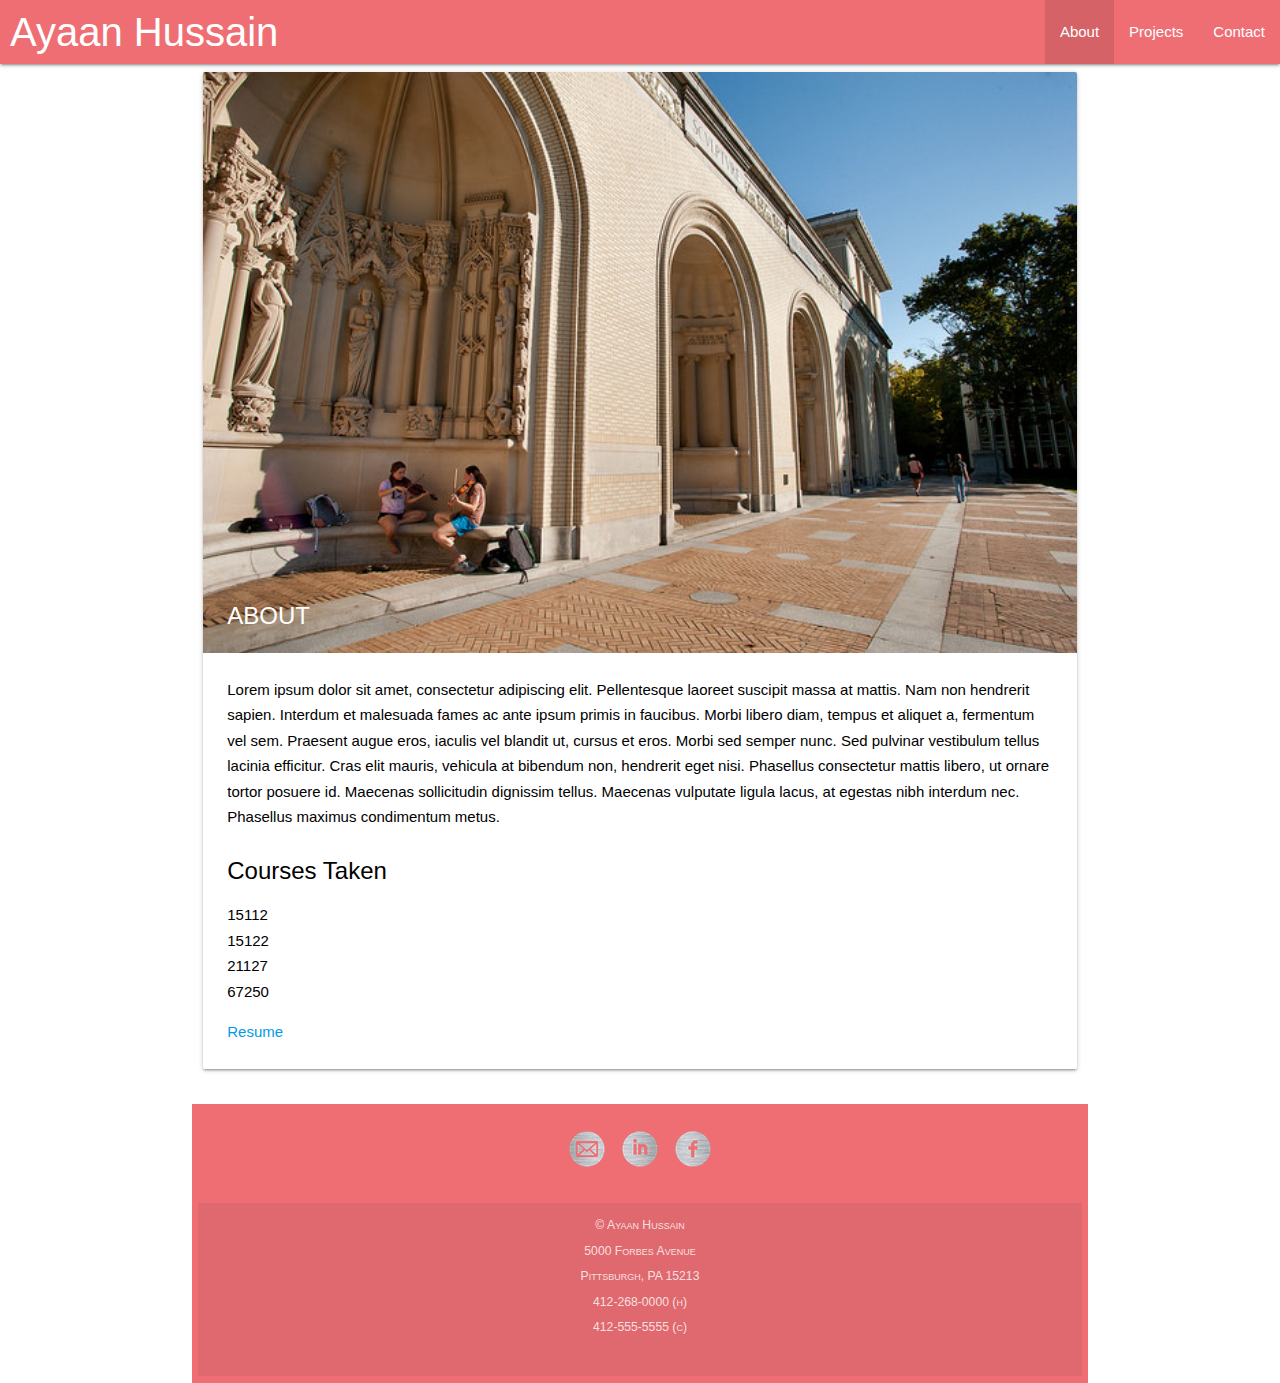
<file: ayaanh-labUpload/index.html>
<!DOCTYPE html>
<html lang="en">

<head>
    <script type="text/javascript" src="js/scripts.js"></script>
    <script type="text/javascript" src="js/jquery-3.3.1.min.js"></script>
    <link rel="stylesheet" media="all" type="text/css" href="css/style.css" />
    <link rel="stylesheet" media="screen and (max-width: 480px)" href="css/stylesmobile.css"/>
    <meta charset="utf-8"/>
    <meta name="author" content="Ayaan Hussain">
    <meta name="keywords" content="CMU, Information Systems 2022">
    <meta name="description" content="Ayaans lab test site">
    
    <link rel="stylesheet" href="https://cdnjs.cloudflare.com/ajax/libs/materialize/1.0.0/css/materialize.min.css">
    <script src="https://cdnjs.cloudflare.com/ajax/libs/materialize/1.0.0/js/materialize.min.js"></script>
    <link href="https://fonts.googleapis.com/icon?family=Material+Icons" rel="stylesheet">
    
    <title>Ayaan Hussain</title>

</head>

<body>
    
<nav>
    <div class="nav-wrapper">
        <a href="index.html" class="brand-logo">Ayaan Hussain</a>
        <ul id="nav-mobile" class="right hide-on-med-and-down">
            <li class="active"><a href="index.html">About</a></li>
            <li><a href="projects.html">Projects</a></li>
            <li><a href="contact.html">Contact</a></li>
        </ul>
    </div>
</nav>


<div class="container">

    

   <!--<div id="content">
        <img src="images/cmu.jpg" alt="CMU Campus" class="responsive"/>

        <h3>About</h3>
        <img src="images/photo.png" alt="Photo" />
            <p>Lorem ipsum dolor sit amet, consectetur adipiscing elit. Pellentesque laoreet suscipit massa at mattis. Nam non hendrerit sapien. Interdum et malesuada fames ac ante ipsum primis in faucibus. Morbi libero diam, tempus et aliquet a, fermentum vel sem. Praesent augue eros, iaculis vel blandit ut, cursus et eros. Morbi sed semper nunc. Sed pulvinar vestibulum tellus lacinia efficitur. Cras elit mauris, vehicula at bibendum non, hendrerit eget nisi. Phasellus consectetur mattis libero, ut ornare tortor posuere id. Maecenas sollicitudin dignissim tellus. Maecenas vulputate ligula lacus, at egestas nibh interdum nec. Phasellus maximus condimentum metus.</p>
            <h4>Course Taken</h4>
            <ul>
                <li>15112</li>
                <li>15122</li>
                <li>21127</li>
                <li>67250</li>
            </ul>
            <a href="resume.pdf" target="_blank"><strong>Resume</strong></a>
    </div> --> 
    <div class="row">
        <div class="col s12 m12">
            <div class="card">
                <div class="card-image">
                    <img src="images/cmu.jpg" alt="CMU Campus">
                    <span class="card-title">ABOUT</span>
                </div>
                <div class="card-content">
                    <p>Lorem ipsum dolor sit amet, consectetur adipiscing elit. Pellentesque laoreet suscipit massa at mattis. Nam non hendrerit sapien. Interdum et malesuada fames ac ante ipsum primis in faucibus. Morbi libero diam, tempus et aliquet a, fermentum vel sem. Praesent augue eros, iaculis vel blandit ut, cursus et eros. Morbi sed semper nunc. Sed pulvinar vestibulum tellus lacinia efficitur. Cras elit mauris, vehicula at bibendum non, hendrerit eget nisi. Phasellus consectetur mattis libero, ut ornare tortor posuere id. Maecenas sollicitudin dignissim tellus. Maecenas vulputate ligula lacus, at egestas nibh interdum nec. Phasellus maximus condimentum metus.</p><br/>
                    <span class="card-title">Courses Taken</span>
                    <ul>
                        <li>15112</li>
                        <li>15122</li>
                        <li>21127</li>
                        <li>67250</li>
                    </ul>
                    <a href="resume.pdf" target="_blank"><strong>Resume</strong></a>
                </div>
            </div>
        </div>
    </div>
    <!--
    <div id="sidebar">
        <h3>Contact</h3>
        <strong>Ayaan Hussain</strong><br/>
        <a href="http://cmu.edu" target="_blank">Carnegie Mellon University</a><br/>
        5000 Forbes Avenue<br/>
        Pittsburgh, PA 15213<br/>
        412-268-0000 (h)<br/>
        412-555-5555 (c)<br/><br/>
        <a href="mailto:ayaanh@cmu.edu"><img src="images/email.png"</a>
        <a href="http://linkedin.com" target="_blank"><img src="images/li.png"</a>
        <a href="http://facebook.com/ayaanh4" target="_blank"><img src="images/fb.png"</a>

    </div>
    <footer>
    &copy; Ayaan Hussain<br/>
    <a href="mailto:ayaanh@cmu.edu">Email Me</a>
    <a href="http://cmu.edu" target="_blank">Carnegie Mellon University</a>
    </footer>-->
    <footer class="page-footer">
        <div class="container">
            <div class="row">
                <div class="col l12 s12">
                    <a href="mailto:ayaanh@cmu.edu"><img src="images/email.png"></a>
                    <a href="http://www.linkedin.com" target="_blank"><img src="images/linkedIn.png"></a>
                    <a href="http://facebook.com/ayaanh4" target="_blank"><img src="images/fb.png"></a>
                </div>
            </div>
        </div>
        <div class="footer-copyright">
            <div class="container">
                &copy; Ayaan Hussain<br/>
                5000 Forbes Avenue<br/>
                Pittsburgh, PA 15213<br/>
                412-268-0000 (h)<br/>
                412-555-5555 (c)<br/><br/>
            </div>
        </div>
    </footer>
</body>
</html>
</file>
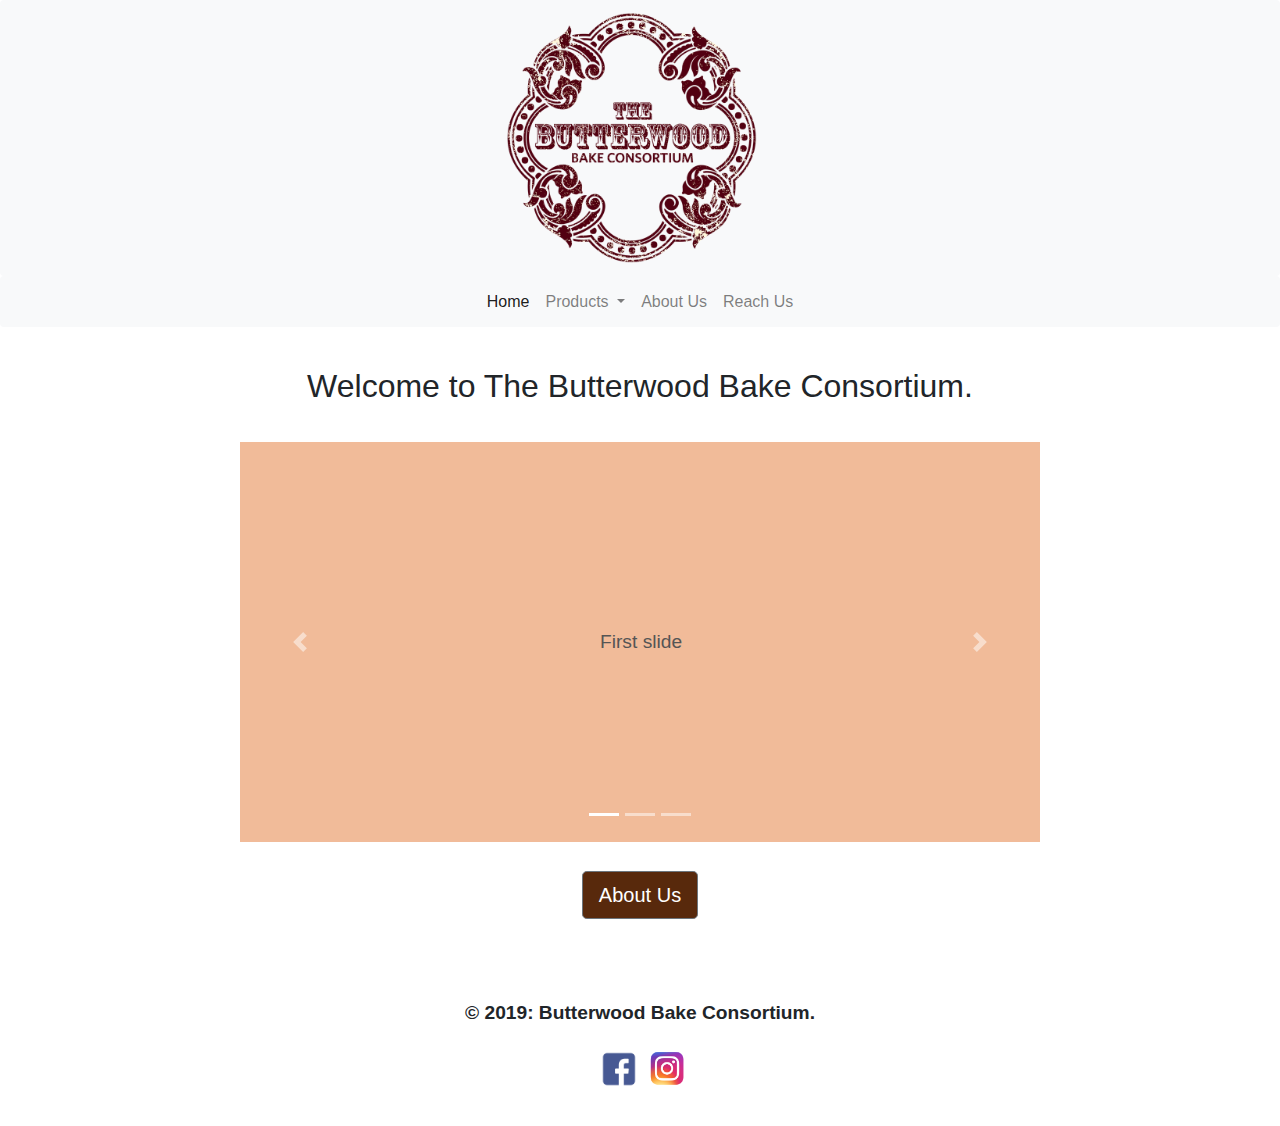
<file: Website/index.html>
<!DOCTYPE html>
<html lang="en">

<head>
    <link rel="stylesheet" href="https://stackpath.bootstrapcdn.com/bootstrap/4.3.1/css/bootstrap.min.css" integrity="sha384-ggOyR0iXCbMQv3Xipma34MD+dH/1fQ784/j6cY/iJTQUOhcWr7x9JvoRxT2MZw1T" crossorigin="anonymous">
    <script src="https://code.jquery.com/jquery-3.3.1.slim.min.js" integrity="sha384-q8i/X+965DzO0rT7abK41JStQIAqVgRVzpbzo5smXKp4YfRvH+8abtTE1Pi6jizo" crossorigin="anonymous"></script>
    <script src="https://cdnjs.cloudflare.com/ajax/libs/popper.js/1.14.7/umd/popper.min.js" integrity="sha384-UO2eT0CpHqdSJQ6hJty5KVphtPhzWj9WO1clHTMGa3JDZwrnQq4sF86dIHNDz0W1" crossorigin="anonymous"></script>
    <script src="https://stackpath.bootstrapcdn.com/bootstrap/4.3.1/js/bootstrap.min.js" integrity="sha384-JjSmVgyd0p3pXB1rRibZUAYoIIy6OrQ6VrjIEaFf/nJGzIxFDsf4x0xIM+B07jRM" crossorigin="anonymous"></script>
    <!-- Loading bootstrap framework-->
    <link rel="stylesheet" href="css/style.css"/>
    <meta name="viewport" content="width=device-width, initial-scale=1, shrink-to-fit=yes">
    <meta name="author" content="Ayaan Hussain">
    <meta name="description" content="Ayaan's Butterwood Bake Consortium Website">
    <title>The Butterwood Baking Consortium</title>
</head>

<!--Navigation bar -->
<nav class="navbar navbar-expand-lg navbar-light bg-light rounded justify-content-center">
  <a class="navbar-brand" href="index.html">
      <img src="images/logo.png" width="250" height="250" alt="">
    </a>
</nav>
<nav class="navbar navbar-expand navbar-light bg-light rounded h6">
    <div class="collapse navbar-collapse justify-content-center" id="navbarSupportedContent">
      <ul class="navbar-nav">
        <li class="nav-item active">
          <a class="nav-link" href="index.html">Home<span class="sr-only">(current)</span></a>
        </li>
        <li class="nav-item dropdown">
            <a class="nav-link dropdown-toggle" href="#" id="navbarDropdown" role="button" data-toggle="dropdown" aria-haspopup="true" aria-expanded="false">
              Products
            </a>
            <div class="dropdown-menu" aria-labelledby="navbarDropdown">
              <a class="dropdown-item" href="allproducts.html">All Products</a>
              <a class="dropdown-item" href="occasion.html">Products by Occasion</a>
            </div>
        </li>
        <li class="nav-item">
          <a class="nav-link" href="about.html">About Us</a>
        </li>
        <li class="nav-item">
            <a class="nav-link" href="contact.html">Reach Us</a>
          </li>
      </ul>
    </div>
  </nav>
<!-- content div-->
<div class="container-fluid">
<body class="text-center">
  <h2 class="cover-heading">
    Welcome to The Butterwood Bake Consortium.
  </h2>
  <br/>
  <!-- Carousel from bootstrap example-->
  <div id="carouselExampleIndicators" class="carousel slide" data-ride="carousel">
      <ol class="carousel-indicators">
        <li data-target="#carouselExampleIndicators" data-slide-to="0" class="active"></li>
        <li data-target="#carouselExampleIndicators" data-slide-to="1"></li>
        <li data-target="#carouselExampleIndicators" data-slide-to="2"></li>
      </ol>
      <div class="carousel-inner">
        <div class="carousel-item active">
          <svg class="bd-placeholder-img bd-placeholder-img-lg d-block w-100" width="800" height="400" xmlns="http://www.w3.org/2000/svg" preserveAspectRatio="xMidYMid slice" focusable="false" role="img" aria-label="Placeholder: First slide"><title>Placeholder</title><rect width="100%" height="100%" fill="#f1bb99" /><text x="45%" y="50%" fill="#555" dy=".3em">First slide</text></svg>
        </div>
        <div class="carousel-item">
          <svg class="bd-placeholder-img bd-placeholder-img-lg d-block w-100" width="800" height="400" xmlns="http://www.w3.org/2000/svg" preserveAspectRatio="xMidYMid slice" focusable="false" role="img" aria-label="Placeholder: Second slide"><title>Placeholder</title><rect width="100%" height="100%" fill="#58290c" /><text x="45%" y="50%" fill="beige" dy=".3em">Second slide</text></svg>
        </div>
        <div class="carousel-item">
          <svg class="bd-placeholder-img bd-placeholder-img-lg d-block w-100" width="800" height="400" xmlns="http://www.w3.org/2000/svg" preserveAspectRatio="xMidYMid slice" focusable="false" role="img" aria-label="Placeholder: Third slide"><title>Placeholder</title><rect width="100%" height="100%" fill="beige" /><text x="45%" y="50%" fill="#333" dy=".3em">Third slide</text></svg>
        </div>
      </div>
      <a class="carousel-control-prev" href="#carouselExampleIndicators" role="button" data-slide="prev">
        <span class="carousel-control-prev-icon" aria-hidden="true"></span>
        <span class="sr-only">Previous</span>
      </a>
      <a class="carousel-control-next" href="#carouselExampleIndicators" role="button" data-slide="next">
        <span class="carousel-control-next-icon" aria-hidden="true"></span>
        <span class="sr-only">Next</span>
      </a>
    </div>
    <br/>
  <p class="lead">
    <a id="butt" class="btn btn-lg btn-secondary" href="about.html">About Us</a>
    
  </p>
</body>
</div>
<!-- Footer images from google images-->
<footer class="footer">
    <div class="container">
    <p>&copy 2019: Butterwood Bake Consortium.</a></p> 
    <a href="https://www.facebook.com/thebutterwoodbakeconsortium" target="_blank"><img src="images/fb.jpg" width="50" height="50"></a>
    <a href="https://www.instagram.com/thebutterwoodbakeconsortium/" target="_blank"><img src="images/ig.png" width="37" height="37"></a>
    
    </div>
    </footer>
</html>
</file>
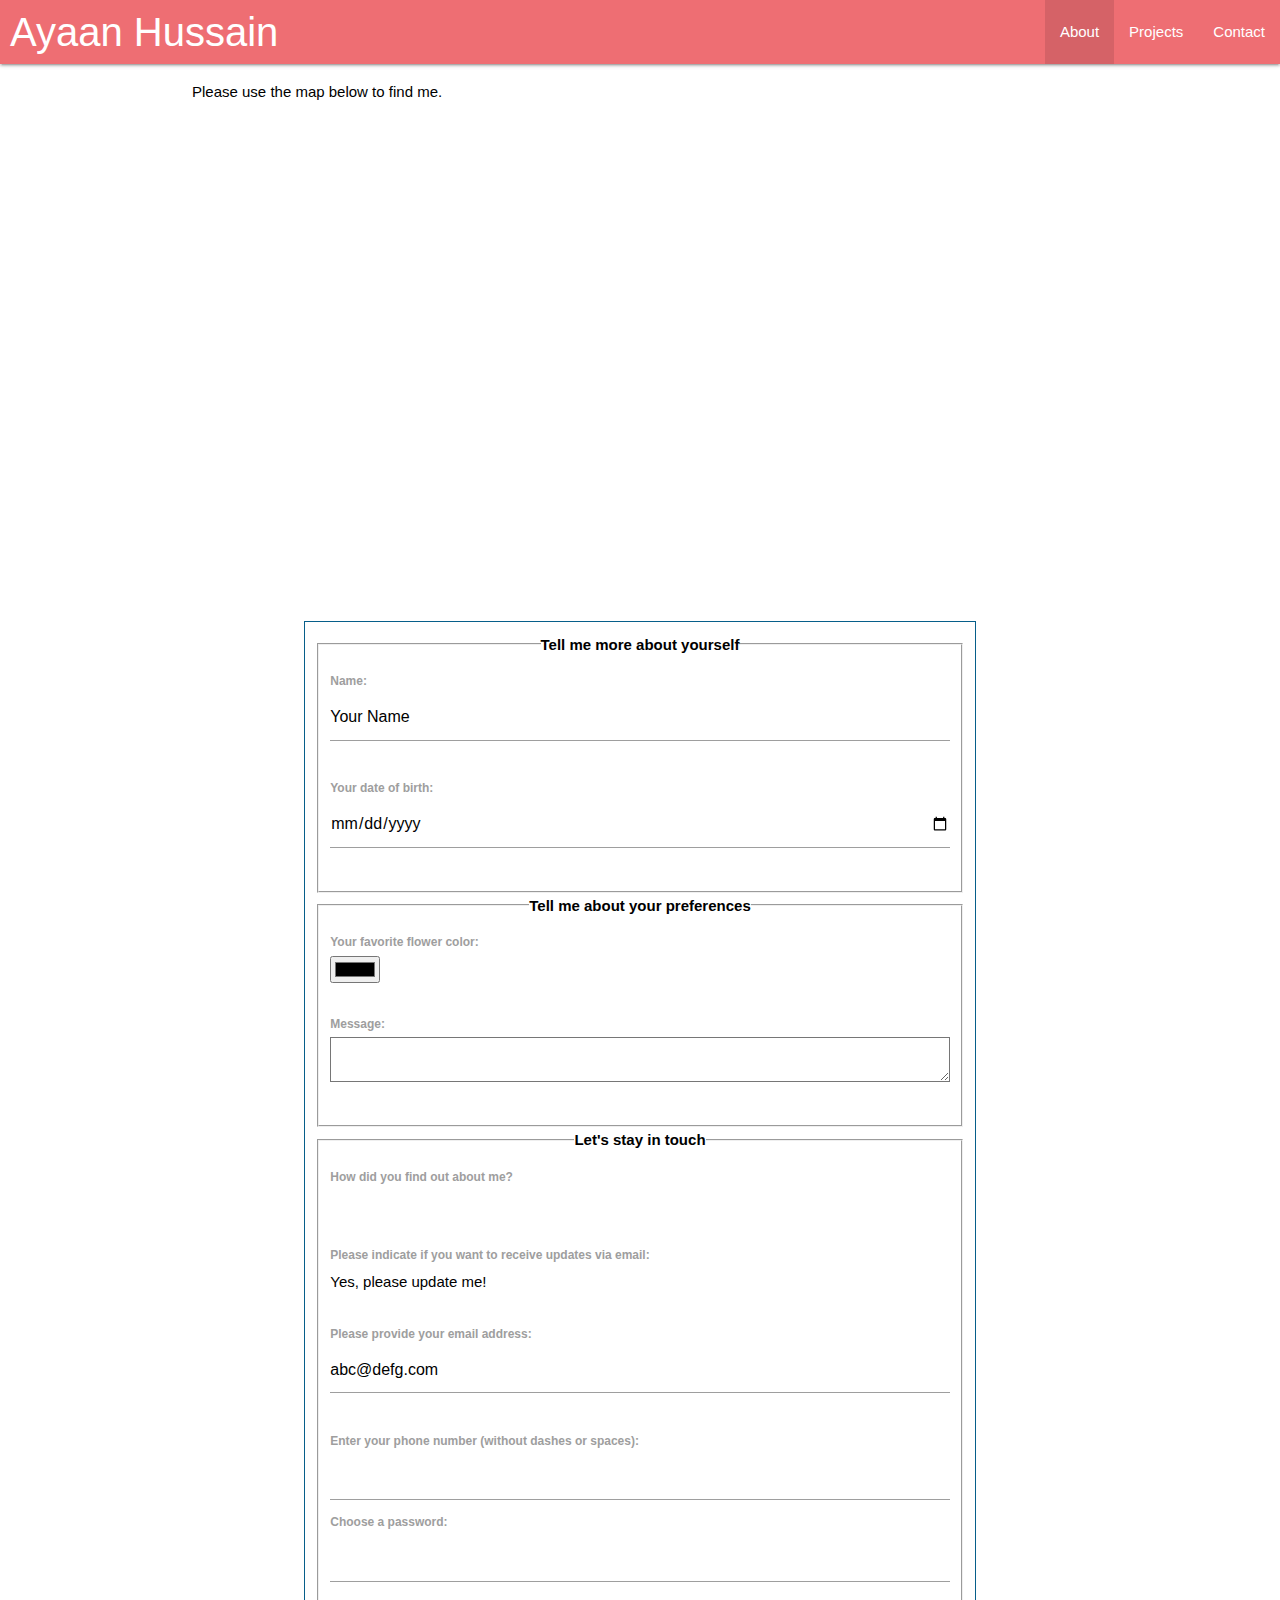
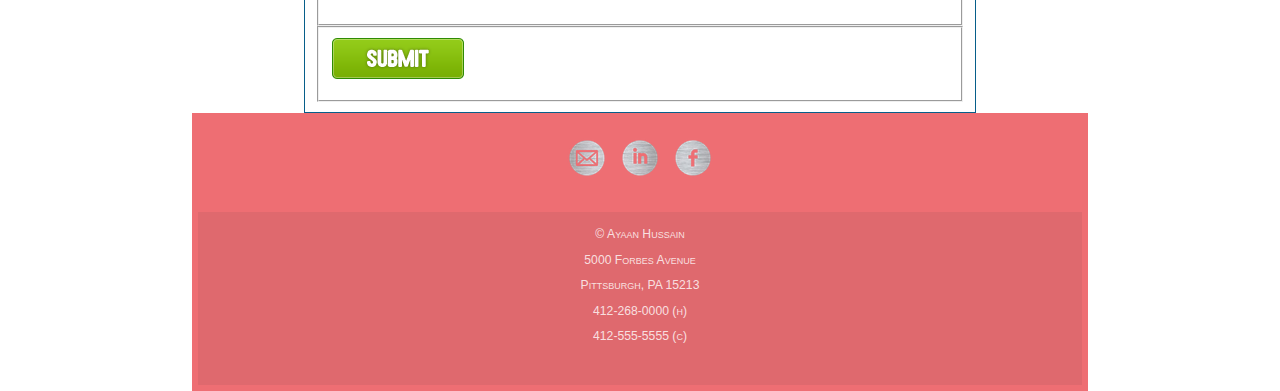
<file: ayaanh-labUpload/contact.html>
<!DOCTYPE html>
<html lang="en">

<head>
    <script type="text/javascript" src="js/scripts.js"></script>
    <script type="text/javascript" src="js/jquery-3.3.1.min.js"></script>
    <script src="http://code.highcharts.com/highcharts.js"></script>
    <script src="http://code.highcharts.com/modules/exporting.js"></script>
    <link rel="stylesheet" media="all" type="text/css" href="css/style.css" />
    <meta charset="utf-8"/>
    <meta name="author" content="Ayaan Hussain">
    <meta name="keywords" content="CMU, Information Systems 2022">
    <meta name="description" content="Ayaans lab test site">

    <meta name="viewport" content="width=device-width, initial-scale=1.0">
    <link rel="stylesheet" href="https://cdnjs.cloudflare.com/ajax/libs/materialize/1.0.0/css/materialize.min.css">
    <script src="https://cdnjs.cloudflare.com/ajax/libs/materialize/1.0.0/js/materialize.min.js"></script>
    <link href="https://fonts.googleapis.com/icon?family=Material+Icons" rel="stylesheet">
    
    <title>Ayaan Hussain</title>
    <script type="text/javascript">
    $(function(){
        $('#container-graph').highcharts({
title: {
    text: 'Weekly Workload by Month'
},

subtitle: {
    text: 'Hours per week of work from 2015-2018'
},
xAxis: {
    title: {
        text: 'Months'
    },
    categores: ['Jan','Feb','Mar','Apr','May','Jun','Jul','Aug','Sep','Oct','Nov','Dec']
},


yAxis: {
    title: {
        text: 'Average hours worked each week'
    },
},
tooltip: {
    valueSuffix: 'hours per week (on average)'
},
legend: {
    layout: 'vertical',
    align: 'right',
    verticalAlign: 'middle',
},

series: [{
    name: '2018',
    data: [7.0,6.9,9.5,14,5,18.2,21.5,25.2,26.5,23.3,18.3,13.9,9.6]
}, {
    name: '2017',
    data: [-.2,.8,5.7,11.3,17,22,24.8,24.1,20.1,14.1,8.6,2.5]
}, {
    name: '2016',
    data: [-.9,.6,3.5,8.4,13.5,17,18.6,17.9,14.3,9,3.9,1]
}, {
    name: '2015',
    data: [3.9,4.2,5.7,8.5,11.9,15.2,17,16.6,14.2,10.3,6.6,4.8]
}]
});
    });
        </script>

</head>

<body>
        <nav>
            <div class="nav-wrapper">
                <a href="index.html" class="brand-logo">Ayaan Hussain</a>
                <ul id="nav-mobile" class="right hide-on-med-and-down">
                    <li class="active"><a href="index.html">About</a></li>
                    <li><a href="projects.html">Projects</a></li>
                    <li><a href="contact.html">Contact</a></li>
                </ul>
            </div>
        </nav>
            
<div class="container">
    <div id="content">
        <p>Please use the map below to find me.</p>
        <iframe src="https://www.google.com/maps/embed?pb=!1m18!1m12!1m3!1d3036.472433179961!2d-79.94491198455898!3d40.44267946198472!2m3!1f0!2f0!3f0!3m2!1i1024!2i768!4f13.1!3m3!1m2!1s0x8834f2219059e091%3A0x47888be8ae0bea3a!2s5000+Forbes+Ave%2C+Pittsburgh%2C+PA+15213!5e0!3m2!1sen!2sus!4v1551901236312" width="600" height="450" frameborder="0" style="border:0" allowfullscreen></iframe>
    </br>
    <div id="container-graph"></div>
    <br/>
        <form onsubmit="return validate()">
            <fieldset>
            <legend>Tell me more about yourself</legend>
            <label>Name:</label><br/>
            <input type="text" value="Your Name" maxlength="250" size="20"><br/><br/>
            <label>Your date of birth:</label><br/>
            <input type="date" id="dob" required><br/><br/>
            </fieldset>
            <fieldset>
            <legend>Tell me about your preferences</legend>
            <label>Your favorite flower color:</label><br/>
            <input type="color"><br/><br/>
            <label>Message:</label><br/>
            <textarea rows="10" cols="50" maxlength="1000"></textarea><br/><br/>
            </fieldset>
            <fieldset><legend>Let's stay in touch</legend>
            <label>How did you find out about me?</label><br/>
            <select>
                <option value="Google">Google</option>
                <option>News Article</option>
                <option>Friend</option>
                <option>Other</option>
            </select>
            <br/><br/>
            <label>Please indicate if you want to receive updates via email:</label>
            <br/>
            <input type="checkbox">Yes, please update me!<br/><br/>
            <label>Please provide your email address:</label><br/>
            <input type="email" value="abc@defg.com"><br/><br/>
            <label>Enter your phone number (without dashes or spaces):</label><br/>
            <input type="text" id="phone" required><br/>
            <label>Choose a password:</label><br/>
            <input type="password"><br/><br/>
            </fieldset>
            <fieldset><input type="image" src="images/submit.png" alt="Submit Form"></fieldset>
            
         
        </form>
    </div>
    <footer class="page-footer">
            <div class="container">
                <div class="row">
                    <div class="col l12 s12">
                        <a href="mailto:ayaanh@cmu.edu"><img src="images/email.png"></a>
                        <a href="http://www.linkedin.com" target="_blank"><img src="images/linkedIn.png"></a>
                        <a href="http://facebook.com/ayaanh4" target="_blank"><img src="images/fb.png"></a>
                    </div>
                </div>
            </div>
            <div class="footer-copyright">
                <div class="container">
                    &copy; Ayaan Hussain<br/>
                    5000 Forbes Avenue<br/>
                    Pittsburgh, PA 15213<br/>
                    412-268-0000 (h)<br/>
                    412-555-5555 (c)<br/><br/>
                </div>
            </div>
        </footer>
</div>
</body>
</html>
</file>
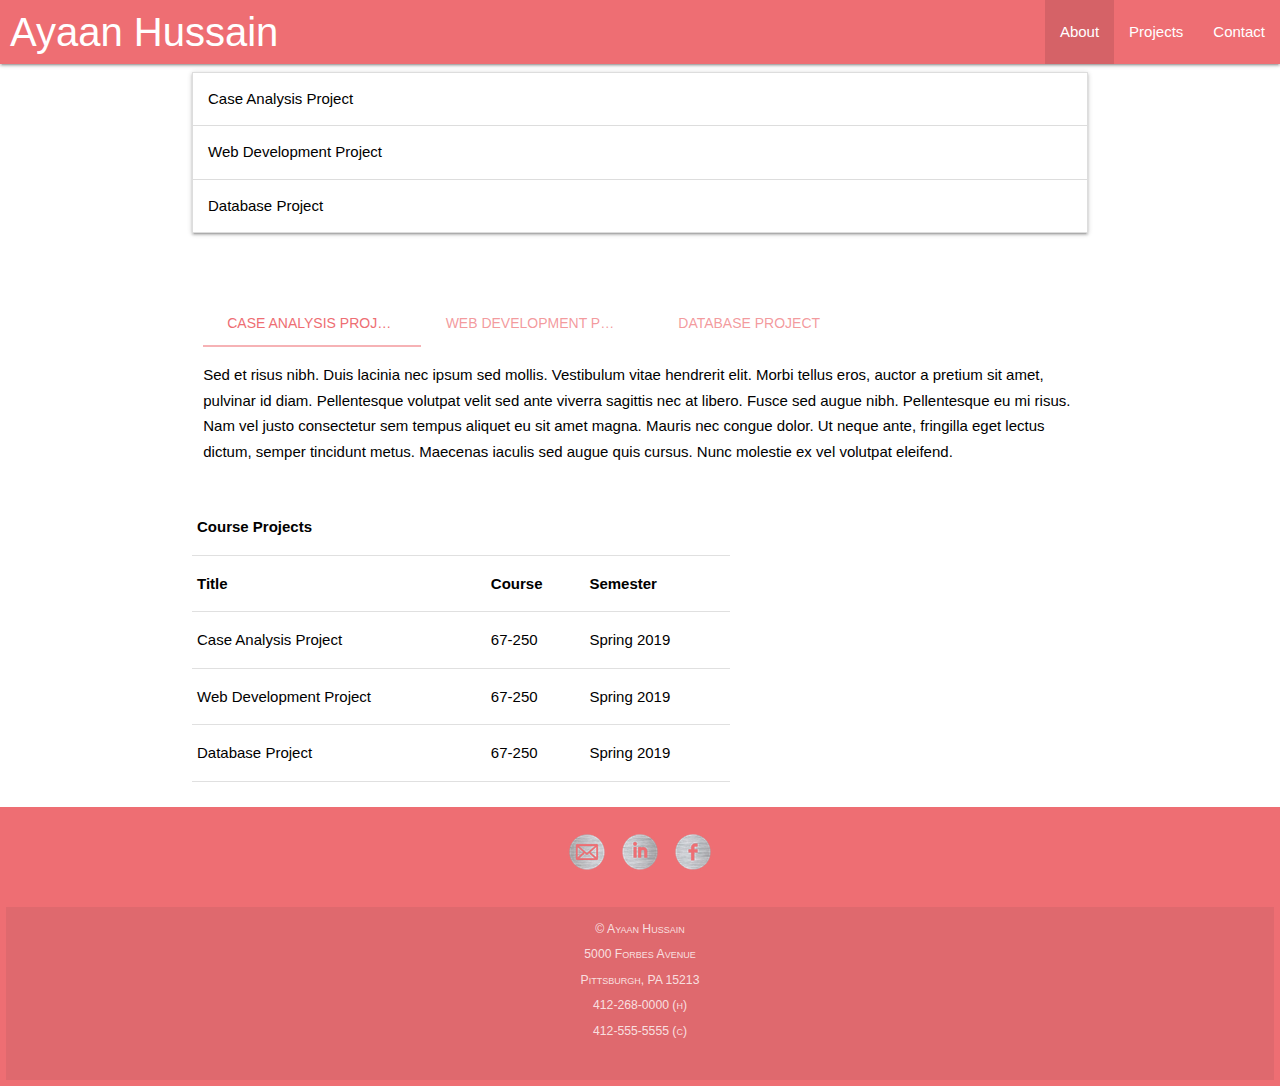
<file: ayaanh-labUpload/projects.html>
<!DOCTYPE html>
<html lang="en">
<style>
table, th, td {
    border: 1px solid black;
    border-collapse:collapse;}
    th,td{text-align: center;}
}</style>

<head>
    <script type="text/javascript" src="js/scripts.js"></script>
    <script type="text/javascript" src="js/jquery-3.3.1.min.js"></script>    
    <script type="text/javascript" src="js/jquery-ui.js"></script>

    <link rel="stylesheet" media="all" type="text/css" href="css/style.css" />
    <link rel="stylesheet" media="all" type="text/css" href="css/jquery-ui.css"/>
    <link rel="stylesheet" media="all" type="text/css" href="css/jquery.lightbox.css"/>
    
    <script>
    $(document).ready(function(){
        $('.collapsible').collapsible();
    });
    </script>
    <script>
    $(document).ready(function(){
        $('.tabs').tabs();
    });
    </script>

    <meta charset="utf-8"/>
    <meta name="author" content="Ayaan Hussain">
    <meta name="keywords" content="CMU, Information Systems 2022">
    <meta name="description" content="Ayaans lab test site">
    <meta name="viewport" content="width=device-width, initial-scale=1.0">
    <link rel="stylesheet" href="https://cdnjs.cloudflare.com/ajax/libs/materialize/1.0.0/css/materialize.min.css">
    <script src="https://cdnjs.cloudflare.com/ajax/libs/materialize/1.0.0/js/materialize.min.js"></script>
    <link href="https://fonts.googleapis.com/icon?family=Material+Icons" rel="stylesheet">
    
    <title>Ayaan Hussain</title>

</head>

<body>
    <nav>
        <div class="nav-wrapper">
            <a href="index.html" class="brand-logo">Ayaan Hussain</a>
            <ul id="nav-mobile" class="right hide-on-med-and-down">
                <li class="active"><a href="index.html">About</a></li>
                <li><a href="projects.html">Projects</a></li>
                <li><a href="contact.html">Contact</a></li>
            </ul>
        </div>
    </nav>
        
<div class="container">
    <ul class="collapsible">
        <li>
            <div class="collapsible-header">Case Analysis Project</div>
            <div class="collapsible-body"><span>Mauris mauris ante, blandit et, ultrices a, suscipit eget, quam. Integer ut neque. Vivamus nisi metus, molestie vel, gravida in, condimentum sit amet, nunc. Nam a nibh. Donec suscipit eros. Nam mi. Proin viverra leo ut odio. Curabitur malesuada. Vestibulum a velit eu ante scelerisque vulputate.</span></div>
        </li>
        <li>
            <div class="collapsible-header">Web Development Project</div>
            <div class="collapsible-body"><span>Mauris mauris ante, blandit et, ultrices a, suscipit eget, quam. Integer ut neque. Vivamus nisi metus, molestie vel, gravida in, condimentum sit amet, nunc. Nam a nibh. Donec suscipit eros. Nam mi. Proin viverra leo ut odio. Curabitur malesuada. Vestibulum a velit eu ante scelerisque vulputate.</span></div>
        </li>
        <li>
            <div class="collapsible-header">Database Project</div>
            <div class="collapsible-body"><span>Mauris mauris ante, blandit et, ultrices a, suscipit eget, quam. Integer ut neque. Vivamus nisi metus, molestie vel, gravida in, condimentum sit amet, nunc. Nam a nibh. Donec suscipit eros. Nam mi. Proin viverra leo ut odio. Curabitur malesuada. Vestibulum a velit eu ante scelerisque vulputate.</span></div>
        </li>
    </ul>
    <br/><br/>
    <div class="row">
        <div class="col s12">
            <ul class="tabs">
                <li class="tab col s3"><a class="active" href="#tab1">Case Analysis Project</a></li>
                <li class="tab col s3"><a href="#tab2">Web Development Project</a></li>
                <li class="tab col s3"><a href="#tab3">Database Project</a></li>
            </ul>
        </div>
        <div id="tab1" class="col s12">
            <p>Sed et risus nibh. Duis lacinia nec ipsum sed mollis. Vestibulum vitae hendrerit elit. Morbi tellus eros, auctor a pretium sit amet, pulvinar id diam. Pellentesque volutpat velit sed ante viverra sagittis nec at libero. Fusce sed augue nibh. Pellentesque eu mi risus. Nam vel justo consectetur sem tempus aliquet eu sit amet magna. Mauris nec congue dolor. Ut neque ante, fringilla eget lectus dictum, semper tincidunt metus. Maecenas iaculis sed augue quis cursus. Nunc molestie ex vel volutpat eleifend.</p>
        </div>
        <div id="tab2" class="col s12">
            <p>Sed et risus nibh. Duis lacinia nec ipsum sed mollis. Vestibulum vitae hendrerit elit. Morbi tellus eros, auctor a pretium sit amet, pulvinar id diam. Pellentesque volutpat velit sed ante viverra sagittis nec at libero. Fusce sed augue nibh. Pellentesque eu mi risus. Nam vel justo consectetur sem tempus aliquet eu sit amet magna. Mauris nec congue dolor. Ut neque ante, fringilla eget lectus dictum, semper tincidunt metus. Maecenas iaculis sed augue quis cursus. Nunc molestie ex vel volutpat eleifend.</p>
        </div>
        <div id="tab3" class="col s12">
            <p>Sed et risus nibh. Duis lacinia nec ipsum sed mollis. Vestibulum vitae hendrerit elit. Morbi tellus eros, auctor a pretium sit amet, pulvinar id diam. Pellentesque volutpat velit sed ante viverra sagittis nec at libero. Fusce sed augue nibh. Pellentesque eu mi risus. Nam vel justo consectetur sem tempus aliquet eu sit amet magna. Mauris nec congue dolor. Ut neque ante, fringilla eget lectus dictum, semper tincidunt metus. Maecenas iaculis sed augue quis cursus. Nunc molestie ex vel volutpat eleifend.</p>
        </div>
    </div>
    <!--
    <div id="content">
        <h3>Projects</h3>
    <div id="accordion">
        <h4>Case Analysis Project</h4>
        <div><p>
            Mauris mauris ante, blandit et, ultrices a, suscipit eget, quam. Integer ut neque. Vivamus nisi metus, molestie vel, gravida in, condimentum sit amet, nunc. Nam a nibh. Donec suscipit eros. Nam mi. Proin viverra leo ut odio. Curabitur malesuada. Vestibulum a velit eu ante scelerisque vulputate.
        </p></div>
        <h4>Web Development Project</h4>
        <div><p>
            Maecenas vitae diam vitae ex eleifend ultrices quis id mauris. Donec a enim sagittis nisi gravida placerat. Etiam tellus dui, aliquam ac felis vel, pretium faucibus libero. Nunc sed blandit risus, vitae tincidunt mauris. Fusce in lorem in enim suscipit posuere sit amet imperdiet nibh. Nulla ipsum ante, pretium sit amet mauris ut, consequat blandit mauris. Sed ante quam, elementum at dignissim non, scelerisque non massa.
        </p></div>
        <h4>Database Project</h4>
        <div><p>
            Mauris eros risus, posuere et urna vel, imperdiet maximus arcu. Ut elementum enim vel ipsum consectetur imperdiet. Duis feugiat purus a orci consectetur finibus. Pellentesque placerat, sem eu tincidunt suscipit, turpis elit interdum metus, in mollis leo est id ante. Etiam condimentum congue enim ut molestie. Ut hendrerit, leo at commodo tincidunt, felis orci luctus mauris, a tincidunt lorem mi vitae orci. Nunc iaculis et tellus sed lacinia. Curabitur sit amet est ipsum. Curabitur non faucibus mauris.
        </p>
        <ul>
           <li>List item one</li>
           <li>List item two</li>
           <li>List item three</li>
        </ul>
        </div>
        <div id="tabs">
                <ul>
                    <li><a href="#tabs-1">Case Analysis Project</a></li>
                    <li><a href="#tabs-2">Web Development Project</a></li>
                    <li><a href="#tabs-3">Database Project</a></li>
                </ul>
    
                <div id="tabs-1">
                    <p>Maecenas augue purus, posuere sed tortor eget, euismod iaculis nisi. Ut cursus semper interdum. Proin eu enim semper, lacinia lectus vel, dignissim mi. Vivamus finibus id elit quis viverra. Nulla lacus tellus, suscipit eu interdum vitae, suscipit a felis. Pellentesque ac diam ac nibh maximus molestie. Sed vel laoreet nunc. Suspendisse fringilla dolor sem, vel tempus sapien ultricies ut. Nam mattis non orci vel aliquet. Donec velit nisl, egestas id est vitae, elementum mattis purus. Proin sit amet convallis lectus. Duis lorem tortor, blandit eget lorem eget, ornare laoreet ex. Fusce vitae vestibulum dolor, vel bibendum elit. Nunc laoreet erat odio, et bibendum odio accumsan eget.
                    </p>
                </div>
                <div id="tabs-2">
                    <p>Maecenas et tempor enim. Donec condimentum sollicitudin ex, nec cursus augue posuere vel. Proin sapien felis, rutrum id tempus molestie, mollis eget tellus. Morbi nec maximus orci, ut fermentum neque. Pellentesque gravida sapien sit amet nibh viverra ultricies. In ultrices dolor sed sodales varius. Mauris finibus metus eu porta porttitor. Nullam iaculis risus vitae purus mattis, sed sollicitudin nisl tincidunt. Nulla facilisi.
                    </p>
                </div>
                <div id="tabs-3">
                    <p>Sed et risus nibh. Duis lacinia nec ipsum sed mollis. Vestibulum vitae hendrerit elit. Morbi tellus eros, auctor a pretium sit amet, pulvinar id diam. Pellentesque volutpat velit sed ante viverra sagittis nec at libero. Fusce sed augue nibh. Pellentesque eu mi risus. Nam vel justo consectetur sem tempus aliquet eu sit amet magna. Mauris nec congue dolor. Ut neque ante, fringilla eget lectus dictum, semper tincidunt metus. Maecenas iaculis sed augue quis cursus. Nunc molestie ex vel volutpat eleifend.
                    </p>
                </div>
        </div></div>
        <div id="gallery">
            <div id="galleryThumbnail"><div id="thmbnlShadow">
                <a href="images/image1.jpg" title="The case analysis project evaluated a variety of enterprise kayer concepts at Cirque du Soleil."><img src="images/image1thumb.jpg" alt="image 1"/></a>
            </div>
        </div>
        <div id="galleryThumbnail"><div id="thmbnlShadow">
            <a href="images/image2.jpg" title="The The web Development project utilized several front-end web development techniques using HTML, CSS and Javascript."><img src="images/image2thumb.jpg" alt="image 2"/></a>
        </div>
    </div>
    <div id="galleryThumbnail"><div id="thmbnlShadow">
        <a href="images/image3.jpg" title="The database project included an entity relationship diagram and several data creation and manipulation techniques in MySQL."><img src="images/image3thumb.jpg" alt="image 3"/></a>
    </div>
</div>
</br></br></br>
        </div>
</br>-->
       <table style="width:60%">
           <th colspan="3">Course Projects</th>
           <tr>
                <th>Title</th>
                <th>Course</th>
                <th>Semester</th>
            </tr>
            <tr onmouseover="showDesc('An Analysis of Alibaba (yes Jack Ma\'s thing)');" onmouseout="hideDesc();">
               <td>Case Analysis Project</td>
               <td>67-250</td>
               <td>Spring 2019</td>
            </tr>
            <tr onmouseover="showDesc('We build websites and stuff');" onmouseout="hideDesc();">
                <td>Web Development Project</td>
                <td>67-250</td>
                <td>Spring 2019</td>
            </tr>
            <tr onmouseover="showDesc('IDK play with databases and organize stuff and things \(unlike my life.\)');" onmouseout="hideDesc();">
                <td>Database Project</td>
                <td>67-250</td>
                <td>Spring 2019</td>
            </tr>
       </table>
    </br>
       <div id="description"></div>
    </div>

    <footer class="page-footer">
            <div class="container">
                <div class="row">
                    <div class="col l12 s12">
                        <a href="mailto:ayaanh@cmu.edu"><img src="images/email.png"></a>
                        <a href="http://www.linkedin.com" target="_blank"><img src="images/linkedIn.png"></a>
                        <a href="http://facebook.com/ayaanh4" target="_blank"><img src="images/fb.png"></a>
                    </div>
                </div>
            </div>
            <div class="footer-copyright">
                <div class="container">
                    &copy; Ayaan Hussain<br/>
                    5000 Forbes Avenue<br/>
                    Pittsburgh, PA 15213<br/>
                    412-268-0000 (h)<br/>
                    412-555-5555 (c)<br/><br/>
                </div>
            </div>
        </footer>
    </div>
</body>

</html>
</file>
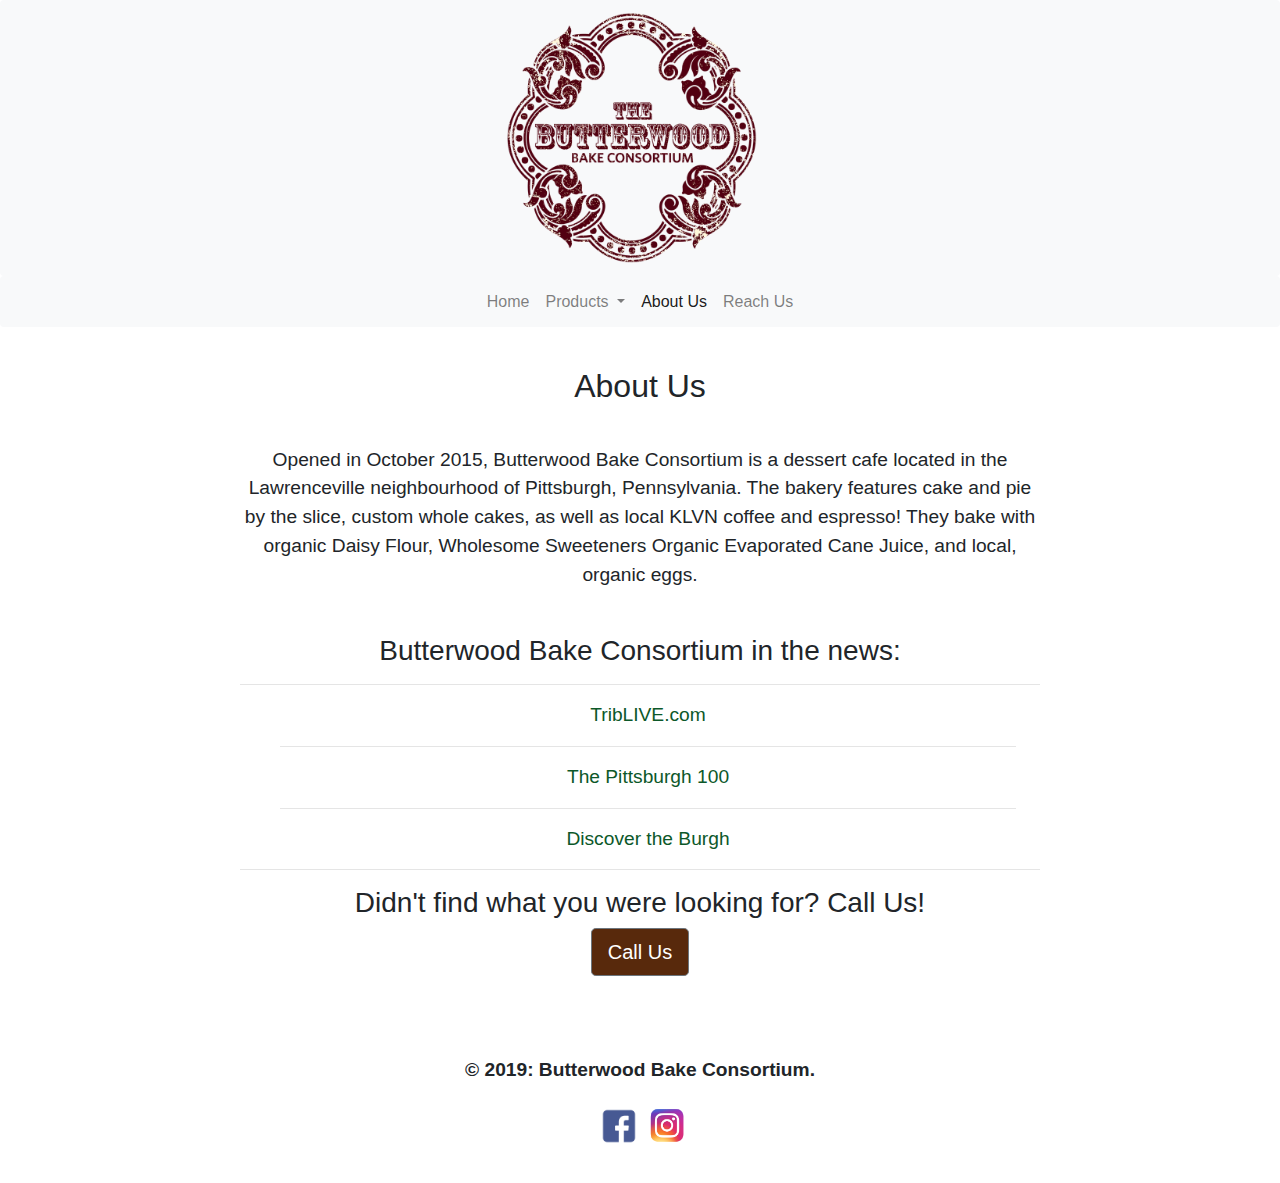
<file: Website/about.html>
<!DOCTYPE html>
<html lang="en">

<head>
    <link rel="stylesheet" href="https://stackpath.bootstrapcdn.com/bootstrap/4.3.1/css/bootstrap.min.css" integrity="sha384-ggOyR0iXCbMQv3Xipma34MD+dH/1fQ784/j6cY/iJTQUOhcWr7x9JvoRxT2MZw1T" crossorigin="anonymous">
    <link rel="stylesheet" media="screen and (max-width: 800px)" href="css/mobile.css">
    <script src="https://code.jquery.com/jquery-3.3.1.slim.min.js" integrity="sha384-q8i/X+965DzO0rT7abK41JStQIAqVgRVzpbzo5smXKp4YfRvH+8abtTE1Pi6jizo" crossorigin="anonymous"></script>
    <script src="https://cdnjs.cloudflare.com/ajax/libs/popper.js/1.14.7/umd/popper.min.js" integrity="sha384-UO2eT0CpHqdSJQ6hJty5KVphtPhzWj9WO1clHTMGa3JDZwrnQq4sF86dIHNDz0W1" crossorigin="anonymous"></script>
    <script src="https://stackpath.bootstrapcdn.com/bootstrap/4.3.1/js/bootstrap.min.js" integrity="sha384-JjSmVgyd0p3pXB1rRibZUAYoIIy6OrQ6VrjIEaFf/nJGzIxFDsf4x0xIM+B07jRM" crossorigin="anonymous"></script>
    <link rel="stylesheet" href="css/style.css"/>
    <meta name="viewport" content="width=device-width, initial-scale=1, shrink-to-fit=no">
    <meta name="author" content="Ayaan Hussain">
    <meta name="description" content="Ayaan's Butterwood Bake Consortium Website">
    <title>The Butterwood Baking Consortium</title>
</head>
<nav class="navbar navbar-expand-lg navbar-light bg-light rounded justify-content-center">
  <a class="navbar-brand" href="index.html">
      <img id="logo" src="images/logo.png" width="250" height="250" alt="">
    </a>
</nav>
<nav class="navbar navbar-expand navbar-light bg-light rounded h6">
    <img id="logom" style="display:none" src="images/logo.png" width="250" height="250" alt="">
    <div class="collapse navbar-collapse justify-content-center" id="navbarSupportedContent">
      <ul class="navbar-nav">
        <li class="nav-item">
          <a class="nav-link" href="index.html">Home<span class="sr-only">(current)</span></a>
        </li>
        <li class="nav-item dropdown">
            <a class="nav-link dropdown-toggle" href="#" id="navbarDropdown" role="button" data-toggle="dropdown" aria-haspopup="true" aria-expanded="false">
              Products
            </a>
            <div class="dropdown-menu" aria-labelledby="navbarDropdown">
              <a class="dropdown-item" href="allproducts.html">All Products</a>
              <a class="dropdown-item" href="occasion.html">Products by Occasion</a>
            </div>
        </li>
        <li class="nav-item active">
          <a class="nav-link" href="about.html">About Us</a>
        </li>
        <li class="nav-item">
            <a class="nav-link" href="contact.html">Reach Us</a>
          </li>
      </ul>
    </div>
  </nav>


<div id="ContAbout" class="container-fluid">
  <h2 id="cover-heading" class="container">
    About Us
  </h2>
  <p id="about">
    Opened in October 2015, Butterwood Bake Consortium is a dessert cafe 
    located in the Lawrenceville neighbourhood of Pittsburgh, Pennsylvania.
    The bakery features cake and pie by the slice, custom whole cakes, as 
    well as local KLVN coffee and espresso! They bake with organic Daisy Flour, 
    Wholesome Sweeteners Organic Evaporated Cane Juice, and local, organic eggs.
</p>
<br/>
<h3>Butterwood Bake Consortium in the news:</h3>
<hr/>
<ul id="colorB">
  <li><a target="_blank" href="https://archive.triblive.com/news/butterwood-bake-consortium-is-a-real-treat/">TribLIVE.com</a></li>
  <hr/>
  <li><a target="_blank" href="https://thepittsburgh100.com/entertainment/food/2018/09/25/pittsburgh-roast-butterwood-bake-consortium">The Pittsburgh 100</a></li>
  <hr/>
  <li><a target="_blank" href="https://www.discovertheburgh.com/bakeries-in-pittsburgh/">Discover the Burgh</a></li>
</ul>
<hr/>
<h3>Didn't find what you were looking for? Call Us!</h3>
<p class="lead">
    <a class="btn btn-lg btn-secondary" id="butt" href="contact.html">Call Us</a>
</p>
</div>

<footer class="footer">
    <div class="container">
    <p>&copy 2019: Butterwood Bake Consortium.</a></p> 
    <a href="https://www.facebook.com/thebutterwoodbakeconsortium" target="_blank"><img src="images/fb.jpg" width="50" height="50"></a>
    <a href="https://www.instagram.com/thebutterwoodbakeconsortium/" target="_blank"><img src="images/ig.png" width="37" height="37"></a>
    
    </div>
    </footer>
</html>
</file>
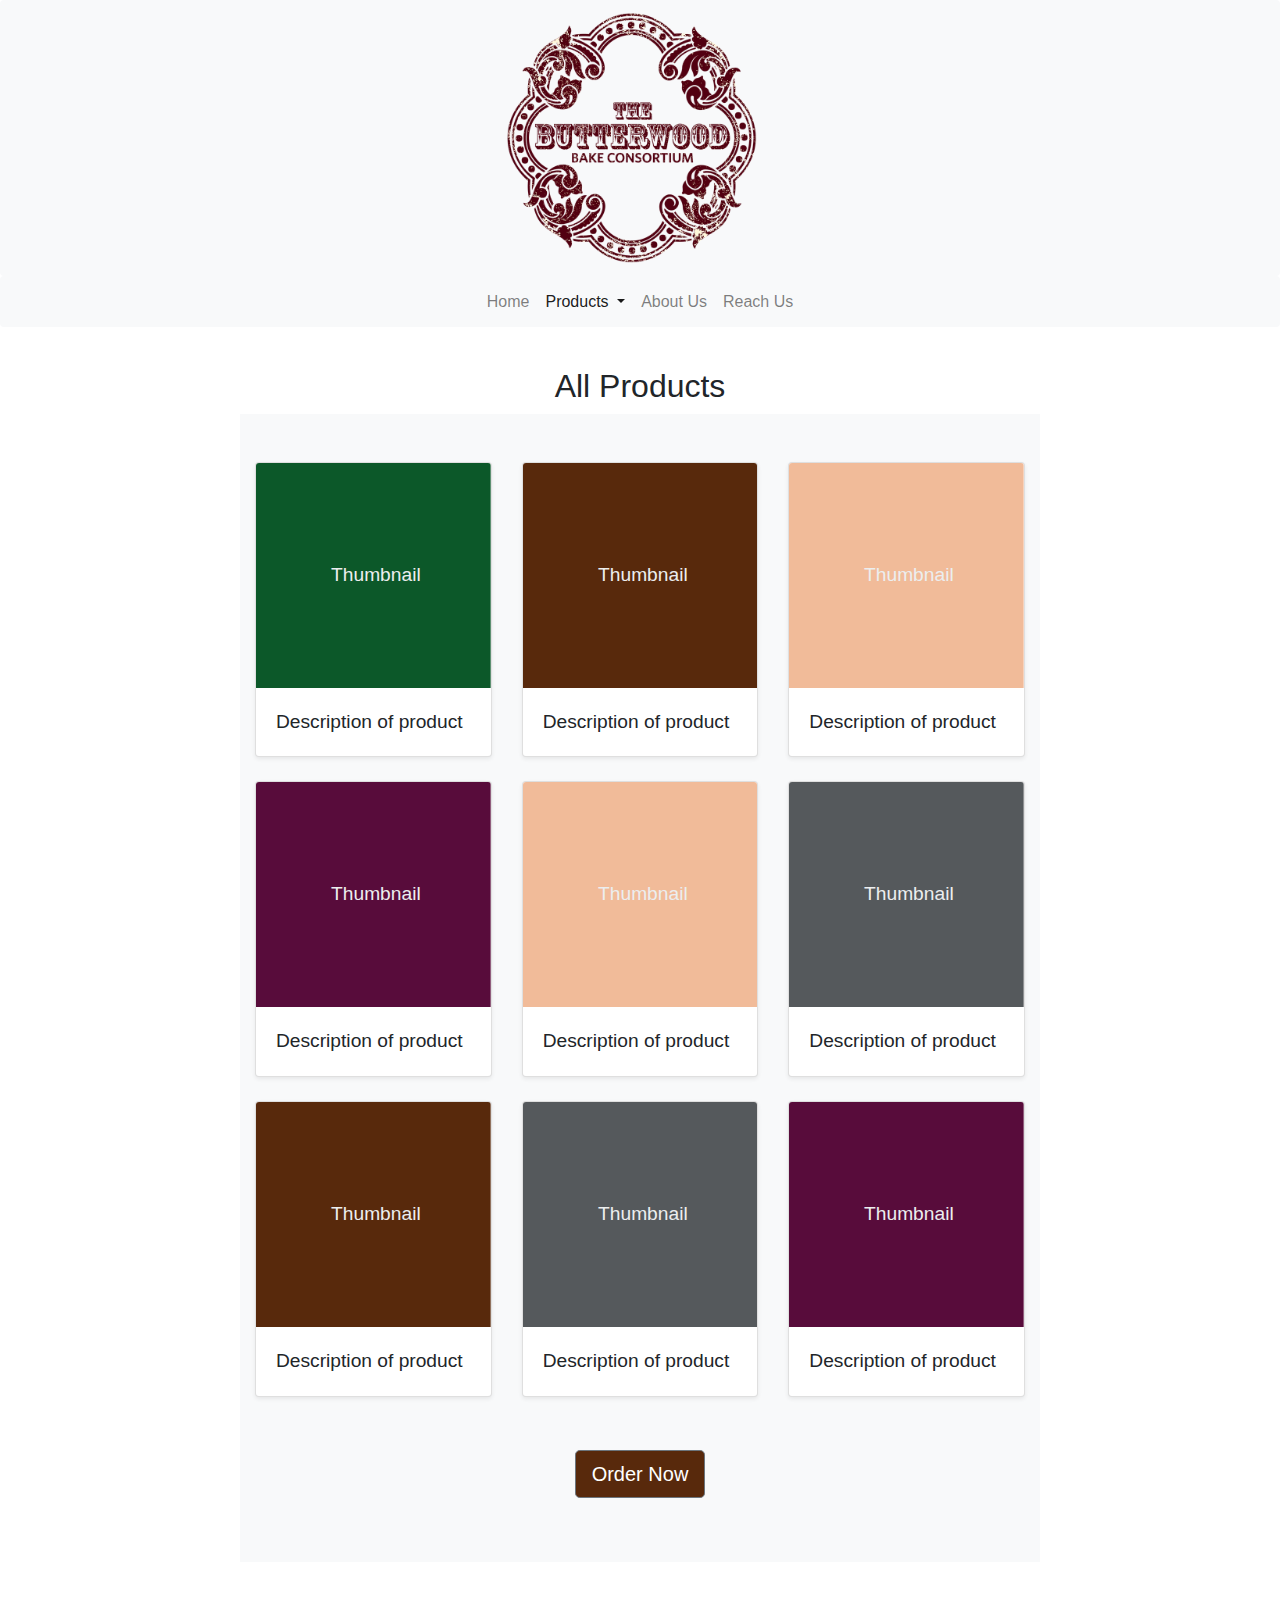
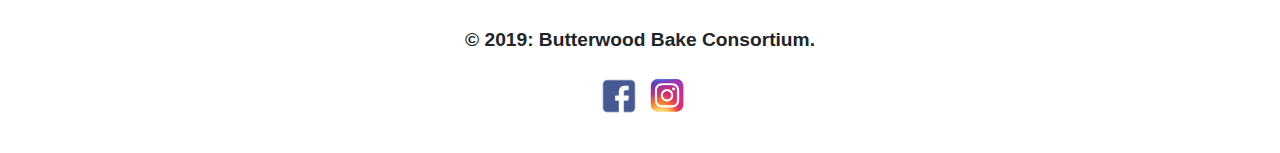
<file: Website/allproducts.html>
<!DOCTYPE html>
<html lang="en">

<head>
    <link rel="stylesheet" href="https://stackpath.bootstrapcdn.com/bootstrap/4.3.1/css/bootstrap.min.css" integrity="sha384-ggOyR0iXCbMQv3Xipma34MD+dH/1fQ784/j6cY/iJTQUOhcWr7x9JvoRxT2MZw1T" crossorigin="anonymous">
    <script src="https://code.jquery.com/jquery-3.3.1.slim.min.js" integrity="sha384-q8i/X+965DzO0rT7abK41JStQIAqVgRVzpbzo5smXKp4YfRvH+8abtTE1Pi6jizo" crossorigin="anonymous"></script>
    <script src="https://cdnjs.cloudflare.com/ajax/libs/popper.js/1.14.7/umd/popper.min.js" integrity="sha384-UO2eT0CpHqdSJQ6hJty5KVphtPhzWj9WO1clHTMGa3JDZwrnQq4sF86dIHNDz0W1" crossorigin="anonymous"></script>
    <script src="https://stackpath.bootstrapcdn.com/bootstrap/4.3.1/js/bootstrap.min.js" integrity="sha384-JjSmVgyd0p3pXB1rRibZUAYoIIy6OrQ6VrjIEaFf/nJGzIxFDsf4x0xIM+B07jRM" crossorigin="anonymous"></script>
    <link rel="stylesheet" href="css/style.css"/>
    <meta name="viewport" content="width=device-width, initial-scale=1, shrink-to-fit=no">
    <meta name="author" content="Ayaan Hussain">
    <meta name="description" content="Ayaan's Butterwood Bake Consortium Website">
    <title>The Butterwood Baking Consortium</title>
</head>
<nav class="navbar navbar-expand-lg navbar-light bg-light rounded justify-content-center">
  <a class="navbar-brand" href="index.html">
      <img src="images/logo.png" width="250" height="250" alt="">
    </a>
</nav>
<nav class="navbar navbar-expand navbar-light bg-light rounded h6">
    <div class="collapse navbar-collapse justify-content-center" id="navbarSupportedContent">
      <ul class="navbar-nav">
        <li class="nav-item">
          <a class="nav-link" href="index.html">Home<span class="sr-only">(current)</span></a>
        </li>
        <li class="nav-item dropdown active">
            <a class="nav-link dropdown-toggle" href="#" id="navbarDropdown" role="button" data-toggle="dropdown" aria-haspopup="true" aria-expanded="false">
              Products
            </a>
            <div class="dropdown-menu active" aria-labelledby="navbarDropdown">
              <a class="dropdown-item active" href="allproducts.html">All Products</a>
              <a class="dropdown-item" href="occasion.html">Products by Occasion</a>
            </div>
        </li>
        <li class="nav-item">
          <a class="nav-link" href="about.html">About Us</a>
        </li>
        <li class="nav-item">
            <a class="nav-link" href="contact.html">Reach Us</a>
          </li>
      </ul>
    </div>
  </nav>

<div class="container-fluid">
<h2>All Products</h2>

<!-- Bootstrap album library used for cards-->
<div class="album py-5 bg-light">
    <div class="container">

      <div class="row">
        <div class="col-md-4">
          <div class="card mb-4 shadow-sm">
            <svg class="bd-placeholder-img card-img-top" width="100%" height="225" xmlns="http://www.w3.org/2000/svg" preserveAspectRatio="xMidYMid slice" focusable="true" role="img" aria-label="Placeholder: Thumbnail"><title>Placeholder</title><rect width="100%" height="100%" fill="#0c5829"/><text x="32%" y="50%" fill="#eceeef" dy=".3em">Thumbnail</text></svg>
            <div class="card-body">
              <p class="card-text">Description of product</p>
            </div>
          </div>
        </div>
        <div class="col-md-4">
          <div class="card mb-4 shadow-sm">
            <svg class="bd-placeholder-img card-img-top" width="100%" height="225" xmlns="http://www.w3.org/2000/svg" preserveAspectRatio="xMidYMid slice" focusable="false" role="img" aria-label="Placeholder: Thumbnail"><title>Placeholder</title><rect width="100%" height="100%" fill="#58290c"/><text x="32%" y="50%" fill="#eceeef" dy=".3em">Thumbnail</text></svg>
            <div class="card-body">
              <p class="card-text">Description of product</p>
            </div>
          </div>
        </div>
        <div class="col-md-4">
          <div class="card mb-4 shadow-sm">
            <svg class="bd-placeholder-img card-img-top" width="100%" height="225" xmlns="http://www.w3.org/2000/svg" preserveAspectRatio="xMidYMid slice" focusable="false" role="img" aria-label="Placeholder: Thumbnail"><title>Placeholder</title><rect width="100%" height="100%" fill="#f1bb99"/><text x="32%" y="50%" fill="#eceeef" dy=".3em">Thumbnail</text></svg>
            <div class="card-body">
              <p class="card-text">Description of product</p>
            </div>
          </div>
        </div>

        <div class="col-md-4">
          <div class="card mb-4 shadow-sm">
            <svg class="bd-placeholder-img card-img-top" width="100%" height="225" xmlns="http://www.w3.org/2000/svg" preserveAspectRatio="xMidYMid slice" focusable="false" role="img" aria-label="Placeholder: Thumbnail"><title>Placeholder</title><rect width="100%" height="100%" fill="#580c3b"/><text x="32%" y="50%" fill="#eceeef" dy=".3em">Thumbnail</text></svg>
            <div class="card-body">
              <p class="card-text">Description of product</p>
            </div>
          </div>
        </div>
        <div class="col-md-4">
          <div class="card mb-4 shadow-sm">
            <svg class="bd-placeholder-img card-img-top" width="100%" height="225" xmlns="http://www.w3.org/2000/svg" preserveAspectRatio="xMidYMid slice" focusable="false" role="img" aria-label="Placeholder: Thumbnail"><title>Placeholder</title><rect width="100%" height="100%" fill="#f1bb99"/><text x="32%" y="50%" fill="#eceeef" dy=".3em">Thumbnail</text></svg>
            <div class="card-body">
              <p class="card-text">Description of product</p>
            </div>
          </div>
        </div>
        <div class="col-md-4">
          <div class="card mb-4 shadow-sm">
            <svg class="bd-placeholder-img card-img-top" width="100%" height="225" xmlns="http://www.w3.org/2000/svg" preserveAspectRatio="xMidYMid slice" focusable="false" role="img" aria-label="Placeholder: Thumbnail"><title>Placeholder</title><rect width="100%" height="100%" fill="#55595c"/><text x="32%" y="50%" fill="#eceeef" dy=".3em">Thumbnail</text></svg>
            <div class="card-body">
              <p class="card-text">Description of product</p>  
            </div>
          </div>
        </div>

        <div class="col-md-4">
          <div class="card mb-4 shadow-sm">
            <svg class="bd-placeholder-img card-img-top" width="100%" height="225" xmlns="http://www.w3.org/2000/svg" preserveAspectRatio="xMidYMid slice" focusable="false" role="img" aria-label="Placeholder: Thumbnail"><title>Placeholder</title><rect width="100%" height="100%" fill="#58290c"/><text x="32%" y="50%" fill="#eceeef" dy=".3em">Thumbnail</text></svg>
            <div class="card-body">
              <p class="card-text">Description of product</p>
            </div>
          </div>
        </div>
        <div class="col-md-4">
          <div class="card mb-4 shadow-sm">
            <svg class="bd-placeholder-img card-img-top" width="100%" height="225" xmlns="http://www.w3.org/2000/svg" preserveAspectRatio="xMidYMid slice" focusable="false" role="img" aria-label="Placeholder: Thumbnail"><title>Placeholder</title><rect width="100%" height="100%" fill="#55595c"/><text x="32%" y="50%" fill="#eceeef" dy=".3em">Thumbnail</text></svg>
            <div class="card-body">
              <p class="card-text">Description of product</p>
            </div>
          </div>
        </div>
        <div class="col-md-4">
          <div class="card mb-4 shadow-sm">
            <svg class="bd-placeholder-img card-img-top" width="100%" height="225" xmlns="http://www.w3.org/2000/svg" preserveAspectRatio="xMidYMid slice" focusable="false" role="img" aria-label="Placeholder: Thumbnail"><title>Placeholder</title><rect width="100%" height="100%" fill="#580c3b"/><text x="32%" y="50%" fill="#eceeef" dy=".3em">Thumbnail</text></svg>
            <div class="card-body">
              <p class="card-text">Description of product</p>
            </div>
          </div>
        </div>
      </div>
    </div>
    <br/>
    <p class="lead">
        <a class="btn btn-lg btn-secondary" id="butt" href="order.html">Order Now</a>
    </p>
</div>
</div>

<footer class="footer">
    <div class="container">
    <p>&copy 2019: Butterwood Bake Consortium.</a></p> 
    <a href="https://www.facebook.com/thebutterwoodbakeconsortium" target="_blank"><img src="images/fb.jpg" width="50" height="50"></a>
    <a href="https://www.instagram.com/thebutterwoodbakeconsortium/" target="_blank"><img src="images/ig.png" width="37" height="37"></a>
    
    </div>
    </footer>
</html>
</file>
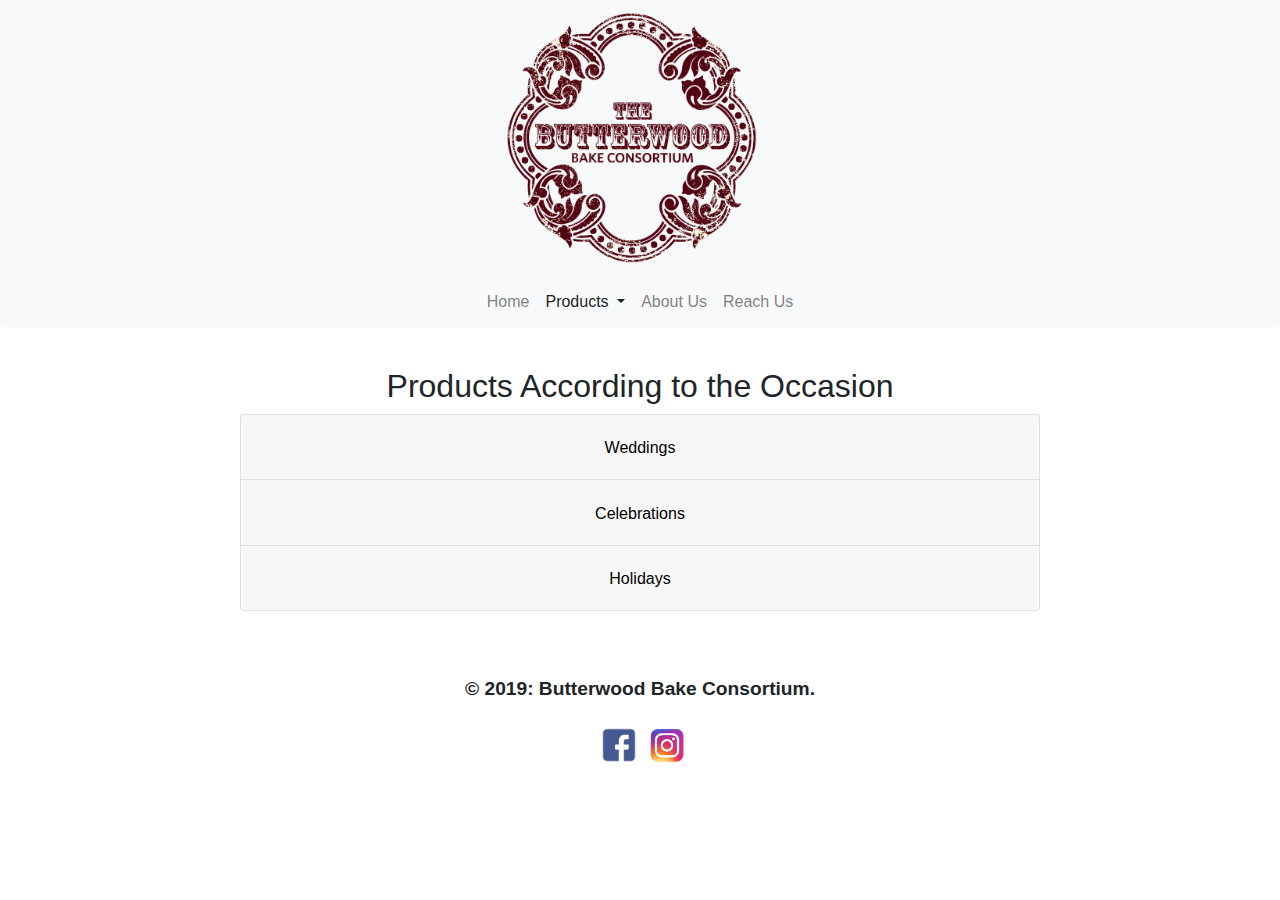
<file: Website/occasion.html>
<!DOCTYPE html>
<html lang="en">

<head>
    <link rel="stylesheet" href="https://stackpath.bootstrapcdn.com/bootstrap/4.3.1/css/bootstrap.min.css" integrity="sha384-ggOyR0iXCbMQv3Xipma34MD+dH/1fQ784/j6cY/iJTQUOhcWr7x9JvoRxT2MZw1T" crossorigin="anonymous">
    <script src="https://code.jquery.com/jquery-3.3.1.slim.min.js" integrity="sha384-q8i/X+965DzO0rT7abK41JStQIAqVgRVzpbzo5smXKp4YfRvH+8abtTE1Pi6jizo" crossorigin="anonymous"></script>
    <script src="https://cdnjs.cloudflare.com/ajax/libs/popper.js/1.14.7/umd/popper.min.js" integrity="sha384-UO2eT0CpHqdSJQ6hJty5KVphtPhzWj9WO1clHTMGa3JDZwrnQq4sF86dIHNDz0W1" crossorigin="anonymous"></script>
    <script src="https://stackpath.bootstrapcdn.com/bootstrap/4.3.1/js/bootstrap.min.js" integrity="sha384-JjSmVgyd0p3pXB1rRibZUAYoIIy6OrQ6VrjIEaFf/nJGzIxFDsf4x0xIM+B07jRM" crossorigin="anonymous"></script>
    <link rel="stylesheet" href="css/style.css"/>
    <meta name="viewport" content="width=device-width, initial-scale=1, shrink-to-fit=no">
    <meta name="author" content="Ayaan Hussain">
    <meta name="description" content="Ayaan's Butterwood Bake Consortium Website">
    <title>The Butterwood Baking Consortium</title>
</head>
<nav class="navbar navbar-expand-lg navbar-light bg-light rounded justify-content-center">
  <a class="navbar-brand" href="index.html">
      <img src="images/logo.png" width="250" height="250" alt="">
    </a>
</nav>
<nav class="navbar navbar-expand navbar-light bg-light rounded h6">
    <div class="collapse navbar-collapse justify-content-center" id="navbarSupportedContent">
      <ul class="navbar-nav">
        <li class="nav-item">
          <a class="nav-link" href="index.html">Home<span class="sr-only">(current)</span></a>
        </li>
        <li class="nav-item dropdown active">
            <a class="nav-link dropdown-toggle" href="#" id="navbarDropdown" role="button" data-toggle="dropdown" aria-haspopup="true" aria-expanded="false">
              Products
            </a>
            <div class="dropdown-menu active" aria-labelledby="navbarDropdown">
              <a class="dropdown-item" href="allproducts.html">All Products</a>
              <a class="dropdown-item active" href="occasion.html">Products by Occasion</a>
            </div>
        </li>
        <li class="nav-item">
          <a class="nav-link" href="about.html">About Us</a>
        </li>
        <li class="nav-item">
            <a class="nav-link" href="contact.html">Reach Us</a>
          </li>
      </ul>
    </div>
  </nav>

<div class="container-fluid">
<h2>Products According to the Occasion</h2>
<div class="accordion" id="Accordion">
  <div class="card">
    <div class="card-header" id="headingOne">
      <h2 class="mb-0">
        <button class="btn btn-link" type="button" data-toggle="collapse" data-target="#collapseOne" aria-expanded="true" aria-controls="collapseOne">
          Weddings
        </button>
      </h2>
    </div>
<!-- Accordion-->
    <div id="collapseOne" class="collapse collapsed" aria-labelledby="headingOne" data-parent="#Accordion">
      <div class="card-body" id="WedDesc">
          <p id="Desc">Weddings are such a joyous occasion and each one is different! The same is true of our wedding cakes. We have an almost unlimited combination of flavors and styles to choose from.</p>
          <strong>Batters and fillings:</strong><br/>
          Our most popular batter is yellow, but we also offer red velvet, chocolate, marble, and others upon request. As for fillings, we recommend white buttercream icing, chocolate fudge icing, strawberry crème filling, vanilla pastry cream, or one of several fruit fillings (lemon, raspberry, apricot, strawberry, etc.). That being said, if you have something special in mind it can’t hurt to ask!
          <br/><br/>
          <strong>Sizes:</strong><br/>
          To keep proportionality and maintain structure, wedding cakes come in certain sizes with certain tier dimensions. If the size of the wedding party falls in between cake sizes, we can offer additional sheet cakes up to the amount of slices required.
          <br/><br/>
        <strong>Pricing:</strong><br/>
          Our wedding cakes vary in price, depending on type, size, and “extras” such as special fillings, pillars, etc. For example, the cakes seen above are in the $3.25 – $3.75 per serving range.
          <br/><br/>
          <strong>Other delicacies:</strong><br/>
          Our wedding cakes are really just the beginning. Lots of folks opt for Individual desserts (3” mini-cakes, cupcakes, etc.) and of course there’s always room in the celebration for Cookie Trays, Monogrammed Petit Fours, Junior Pastry Trays, Grooms’ Cakes, Shower Cakes, Monogrammed Cookies, Wedding Challah, Breakfast Trays, etc.
          <br/><br/>
        <strong>Delivery:</strong><br/>
          We co-ordinate with the reception venue, florist, etc. for the timing of the delivery of the cake. Delivery fees vary by location. Smaller cakes can be packed by us to facilitate pick-up at the bakery.      </div>
    </div>
  </div>
  <div class="card">
    <div class="card-header" id="headingTwo">
      <h2 class="mb-0">
        <button class="btn btn-link collapsed" type="button" data-toggle="collapse" data-target="#collapseTwo" aria-expanded="false" aria-controls="collapseTwo">
          Celebrations
        </button>
      </h2>
    </div>
    <div id="collapseTwo" class="collapse" aria-labelledby="headingTwo" data-parent="#Accordion">
      <div class="card-body">
          <p id="Desc">Birthdays, anniversaries, showers, graduations, religious celebrations etc. We have baked special treats for each of life’s special events and can customize them to showcase your theme or ideas. View our photo gallery on Facebook, and if you would like to inquire about a custom cake not available on our website, please email us at <a href="mailto:info@prantlsbakery.com">info@prantlsbakery.com</a>.</p>
          <strong>Sizes:</strong><br/>
          We offer custom cake rounds sizes from 8”-12”. Sheet cakes can be ordered from the sizes of 1/4, 1/2, 3/4 and full. 
          <br/><br/>
          <strong>Pricing:</strong><br/>
          Our cakes vary in price, depending on type, size, and “extras” such as decorations and personalizations. 
          <br/><br/>
          <strong>Delivery:</strong><br/>
          Delivery fees vary by location. Smaller cakes can be packed by us to facilitate pick-up at the bakery.</div>
          <br/>
  </div>
  </div>
  <div class="card">
    <div class="card-header" id="headingThree">
      <h2 class="mb-0">
        <button class="btn btn-link collapsed" type="button" data-toggle="collapse" data-target="#collapseThree" aria-expanded="false" aria-controls="collapseThree">
          Holidays
        </button>
      </h2>
    </div>
    <div id="collapseThree" class="collapse" aria-labelledby="headingThree" data-parent="#Accordion">
      <div class="card-body">
          <p id="Desc">From Valentine’s Day, Christmas, Thanksgiving, and Mardi Gras, we have cakes for your favorite occasions! 

              Easter is right around the corner. Check out our baked goods that are perfect for your fun, colorful weekend, ranging from Easter themed cookies, cakes, cupcakes, and more.
              </p>
      </div>
    </div>
  </div>
</div>
</div>

<footer class="footer">
    <div class="container">
    <p>&copy 2019: Butterwood Bake Consortium.</a></p> 
    <a href="https://www.facebook.com/thebutterwoodbakeconsortium" target="_blank"><img src="images/fb.jpg" width="50" height="50"></a>
    <a href="https://www.instagram.com/thebutterwoodbakeconsortium/" target="_blank"><img src="images/ig.png" width="37" height="37"></a>
    
    </div>
    </footer>
</html>
</file>
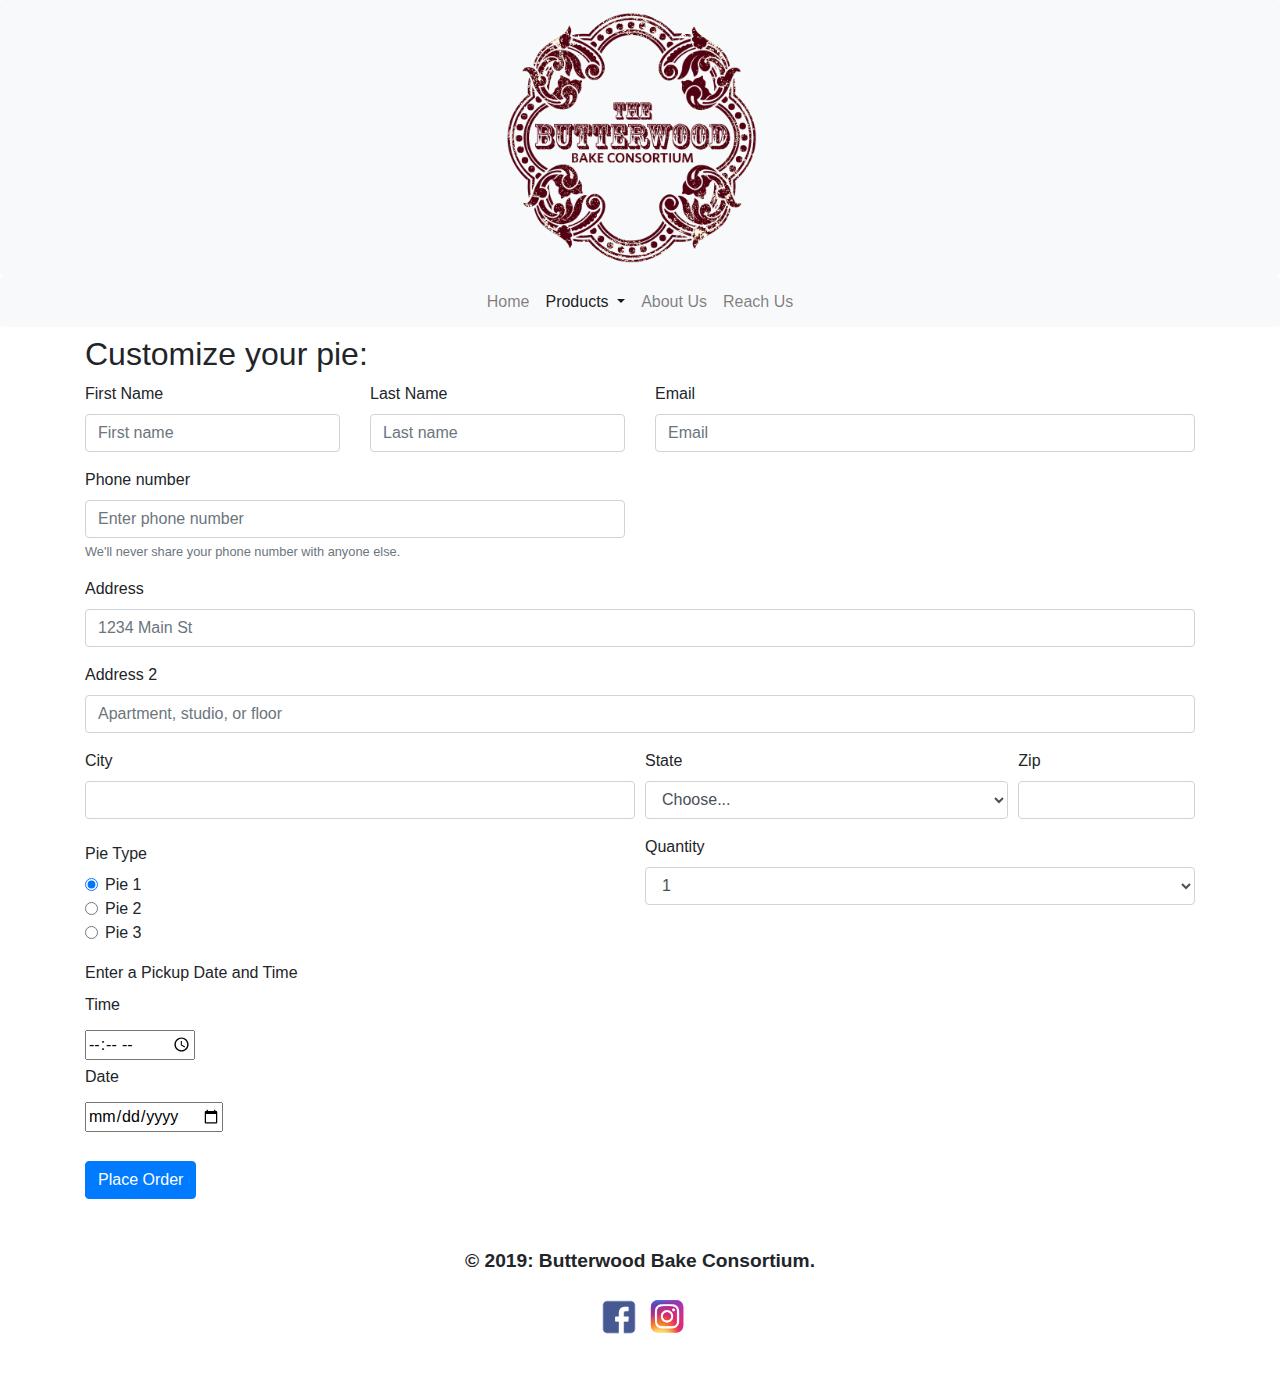
<file: Website/order.html>
<!DOCTYPE html>
<html lang="en">

<head>
    <link rel="stylesheet" href="https://stackpath.bootstrapcdn.com/bootstrap/4.3.1/css/bootstrap.min.css" integrity="sha384-ggOyR0iXCbMQv3Xipma34MD+dH/1fQ784/j6cY/iJTQUOhcWr7x9JvoRxT2MZw1T" crossorigin="anonymous">
    <script src="https://code.jquery.com/jquery-3.3.1.slim.min.js" integrity="sha384-q8i/X+965DzO0rT7abK41JStQIAqVgRVzpbzo5smXKp4YfRvH+8abtTE1Pi6jizo" crossorigin="anonymous"></script>
    <script src="https://cdnjs.cloudflare.com/ajax/libs/popper.js/1.14.7/umd/popper.min.js" integrity="sha384-UO2eT0CpHqdSJQ6hJty5KVphtPhzWj9WO1clHTMGa3JDZwrnQq4sF86dIHNDz0W1" crossorigin="anonymous"></script>
    <script src="https://stackpath.bootstrapcdn.com/bootstrap/4.3.1/js/bootstrap.min.js" integrity="sha384-JjSmVgyd0p3pXB1rRibZUAYoIIy6OrQ6VrjIEaFf/nJGzIxFDsf4x0xIM+B07jRM" crossorigin="anonymous"></script>
    <link rel="stylesheet" href="css/style.css"/>
    <meta name="viewport" content="width=device-width, initial-scale=1, shrink-to-fit=no">
    <meta name="author" content="Ayaan Hussain">
    <meta name="description" content="Ayaan's Butterwood Bake Consortium Website">
    <title>The Butterwood Baking Consortium</title>
</head>
<nav class="navbar navbar-expand-lg navbar-light bg-light rounded justify-content-center">
  <a class="navbar-brand" href="index.html">
      <img src="images/logo.png" width="250" height="250" alt="">
    </a>
</nav>
<nav class="navbar navbar-expand navbar-light bg-light rounded h6">
    <div class="collapse navbar-collapse justify-content-center" id="navbarSupportedContent">
      <ul class="navbar-nav">
        <li class="nav-item">
          <a class="nav-link" href="index.html">Home<span class="sr-only">(current)</span></a>
        </li>
        <li class="nav-item dropdown active">
            <a class="nav-link dropdown-toggle" href="#" id="navbarDropdown" role="button" data-toggle="dropdown" aria-haspopup="true" aria-expanded="false">
              Products
            </a>
            <div class="dropdown-menu active" aria-labelledby="navbarDropdown">
              <a class="dropdown-item active" href="allproducts.html">All Products</a>
              <a class="dropdown-item" href="occasion.html">Products by Occasion</a>
            </div>
        </li>
        <li class="nav-item">
          <a class="nav-link" href="about.html">About Us</a>
        </li>
        <li class="nav-item">
            <a class="nav-link" href="contact.html">Reach Us</a>
          </li>
      </ul>
    </div>
  </nav>

<div class="container">
  <!-- Ordering form-->
  <h2 class="justify-content-left">Customize your pie:</h2>
  <form>
    <div class="row">
          <div class="col" id="nIn">
            <label for="Fname">First Name</label>
            <input type="text" class="form-control" placeholder="First name">
          </div>
          <br/>
          <div class="col" id="nIn">
            <label for="Lname">Last Name</label>
            <input type="text" class="form-control" placeholder="Last name">
          </div>
          <br/>
            <div class="form-group col-md-6">
              <label for="inputEmail4">Email</label>
              <input type="email" class="form-control" id="inputEmail4" placeholder="Email">
            </div>
            <div class="form-group col-md-6">
                <label for="inputPhone">Phone number</label>
                <input type="number" class="form-control" id="phoneInp" aria-describedby="phoneInp" placeholder="Enter phone number">
                <small id="phoneInp" class="form-text text-muted">We'll never share your phone number with anyone else.</small>
              </div>
              <br/>
    </div>
              <div class="form-group">
                  <label for="inputAddress">Address</label>
                  <input type="text" class="form-control" id="inputAddress" placeholder="1234 Main St">
                </div>
                <div class="form-group">
                  <label for="inputAddress2">Address 2</label>
                  <input type="text" class="form-control" id="inputAddress2" placeholder="Apartment, studio, or floor">
                </div>
                <div class="form-row">
                  <div class="form-group col-md-6">
                    <label for="inputCity">City</label>
                    <input type="text" class="form-control" id="inputCity">
                  </div>
                  <div class="form-group col-md-4">
                    <label for="inputState">State</label>
                    <select id="inputState" class="form-control">
                      <option selected>Choose...</option>
                      <option>...</option>
                    </select>
                  </div>
                  <div class="form-group col-md-2">
                    <label for="inputZip">Zip</label>
                    <input type="text" class="form-control" id="inputZip">
                  </div>
                  
              
                <fieldset class="form-group col-md-6">
                    <div class="row">
                      <legend class="col-form-label col-md-6">Pie Type</legend>
                      <div class="col-sm-10">
                        <div class="form-check">
                          <input class="form-check-input" type="radio" name="gridRadios" id="gridRadios1" value="option1" checked>
                          <label class="form-check-label" for="gridRadios1">
                            Pie  1
                          </label>
                        </div>
                        <div class="form-check">
                          <input class="form-check-input" type="radio" name="gridRadios" id="gridRadios2" value="option2">
                          <label class="form-check-label" for="gridRadios2">
                            Pie 2
                          </label>
                        </div>
                        <div class="form-check">
                            <input class="form-check-input" type="radio" name="gridRadios" id="gridRadios3" value="option3">
                            <label class="form-check-label" for="gridRadios3">
                              Pie 3
                            </label>
                          </div>
                      </div>
                    </div>
                  </fieldset>
                  <div class="form-group col-md-6">
                      <label for="exampleFormControlSelect1">Quantity</label>
                      <select class="form-control" id="exampleFormControlSelect1">
                        <option>1</option>
                        <option>2</option>
                        <option>3</option>
                        <option>4</option>
                        <option>5</option>
                        <option>6</option>
                        <option>7</option>
                        <option>8</option>
                        <option>9</option>
                        <option>10</option>
                        <option>Bulk order, so we will call you!</option>
                      </select>
                    </div>
            </div>
      
        <div class="form-group">
        <label>Enter a Pickup Date and Time</label>
        <br/>
        <label>Time</label>
        <div class="form-check">
        <input type="time" class="form-check-input">
      </div>
      </div>
      <br/>
      <div class="form-group">
        <label>Date</label>
        <div class="form-check">
          <input class="form-check-input" type="date">
        </div>
      </div>
      <br/><br/>
      <div class="form-group">
          <button type="submit" class="btn btn-primary">Place Order</button>
      </div>
    </form>

</div>
<footer class="footer">
<div class="container">
<p>&copy 2019: Butterwood Bake Consortium.</a></p> 
<a href="https://www.facebook.com/thebutterwoodbakeconsortium" target="_blank"><img src="images/fb.jpg" width="50" height="50"></a>
<a href="https://www.instagram.com/thebutterwoodbakeconsortium/" target="_blank"><img src="images/ig.png" width="37" height="37"></a>

</div>
</footer>
</html>
</file>
<file: ayaanh-labUpload/css/style.css>
body {
    font-family: "Helvetica Neue", Arial, Helvetica, sans-serif;
    font-size: 100%;
    line-height: 1.7em;
    color: #000000;

}

.responsive{
    max-width: 100%;
    height: auto;
}

a:hover{color: #3F7C9D;}


footer{
    clear: both;
    margin: 0;
    padding: .5em;
    color: #333333;
    font-variant: small-caps;
    font-size: .813em;
    text-align: center;
}

.container{
    width: 70% !important;
}

.brand-logo{
    font-size: 40px !important;
    margin-left: 10px;
}

a.selected{
    background-color: white;
    color:black;
}

th{
    height: 40px;
    font-weight: bold;
}

th,td{
    padding: 2px;
    text-align: center;
    border: 1px solid #333333;
}

form{
    width: 75%;
    margin: auto;
    border: solid 1px #075F8A;
    padding: 10px;
}

legend{
    font-weight: bold;
    text-align: center;
    color: #666666;
    margin-bottom: 5px;
}

label{
    font-weight: bold;
    text-align: center;
}

html{
    overflow-y: scroll;
}

iframe{
    display: block;
    margin: auto;
}
</file>
<file: ayaanh-labUpload/css/stylesmobile.css>
@media screen and (max-width: 480px){
    body{
        font-size: 100%;
        background-color: #faf7f3;
    }
}

#container {
    width: 100%;
    margin: 1em auto;
}

#top_row h1{
    color: #2a1d1c;
    font-size: 2em;
}

#top_row h3{
    font-size: 1em;
}

#top_row nav{
    display: none;
}

#content {
    float: left;
    width:100% ;
    margin: 0;
    padding: 1em;
    border-right: none;
}

#content img {
    display: none;
}

#bio {
    margin-left: 0em;
    font-size: .875em;
}
#bio a{
    border-bottom: none; 
}

#sidebar {
    float: left;
    padding: 0em;
    font-size: .875em;
    border: none;
}

#sidebar h3 {
    font-size: 1.25em;
    margin: 0;
    border: none;
}
}
</file>
<file: Website/css/style.css>
.footer{
    font-weight: bold;
}

/*centering data and adding dynamic font sizes and width centering everything */
.container-fluid{
    margin-left: auto;
    margin-right: auto;
    width: 50rem;
    padding: 2rem 0 2rem 0;
    justify-content: center;
    text-align: center;
    font-size: 1.2rem;
    align-content: center;
}

#cover-heading{
    text-align: center;
    padding: 0 0 2rem 0;
}


#carouselExampleCaptions{
    background-color: black;
}

.card-body{
    text-align: left;
}


#Desc{
    text-align: center;
}
/*centering data and adding dynamic font sizes and width centering everything */
footer{
    margin-left: auto;
    margin-right: auto;
    width: 75vw;
    padding: 2rem 0 2rem 0;
    justify-content: center;
    text-align: center;
    font-size: 1.5vw;
}


.card-header button{
    color: black;
}

#ContAbout ul.nav{
    text-align: center

}

#ContAbout ul.nav li{
    display: inline-block;
}

#ContAbout ul{
    list-style: none;
    margin-right: 3%;
}

#v-pills-home{
    text-align: left;
}

#ehh{
    font-weight: bold;
}

#contact{
    font-size: 1rem;
}

#adress{
    text-align: center;
    font-size: .75rem;
}


#map{
    justify-content: center;
}

#timings{
    padding: 0;
    margin: 0;
    list-style: none;
}


#nIn{
    width: 50%;
}

/*getting rid of spinner in number entry field */
input[type=number]::-webkit-inner-spin-button, 
input[type=number]::-webkit-outer-spin-button { 
  -webkit-appearance: none; 

}

.dropdown-item.active{
    background-color: #58290c !important;
}

#contact .nav-link.active{
    background-color: #58290c !important;
    color: white;

}
#contact .nav-link{
    color: gray;
}

#butt{
    background-color: #58290c;
}

#rec{
    margin: 0 0 0 1.1rem;
}

#colorB a{
    color: #0c5829 !important;
}

#footerH{
    padding: 0;
    margin: 0 0 0 -1rem;
}
</file>
<file: Website/css/mobile.css>
@media only screen and (max-width: 800px)
{
    /*removing all styling and resetting position */
    footer{
        all:unset !important;
        position: absolute;
        left:0px;
    }
    /*making nav autoscale */
    nav{
        width: 90vw !important;
        font-size: 3vw !important;
    }
    /*removing original logo */
    #logo{
        display: none;
    }
    /*placing a logo on the left side of the screen */
    #logom{
        display: block !important;
        
        width: 50px !important;
        height: 50px;
        position: absolute;
        left: 10px;
        top: -5px;
    }
    /*centering data and adding dynamic font sizes and width, centering everything for smaller screens*/
    .container-fluid{
        margin-left: auto !important;
        margin-right: 20vw  !important;
        width: 75vw !important;
        padding: 0 4vw 0 4vw !important;
        justify-content: center;
        text-align: center;
        font-size: 2vw !important;
        align-content: center;
    }
    h3{
        font-size: 5vw;
    }
    /*reducing button size */
    #butt{
        width: 15vw !important;
        height: 7vw !important;
        font-size: 2vw;
    }

}
</file>
